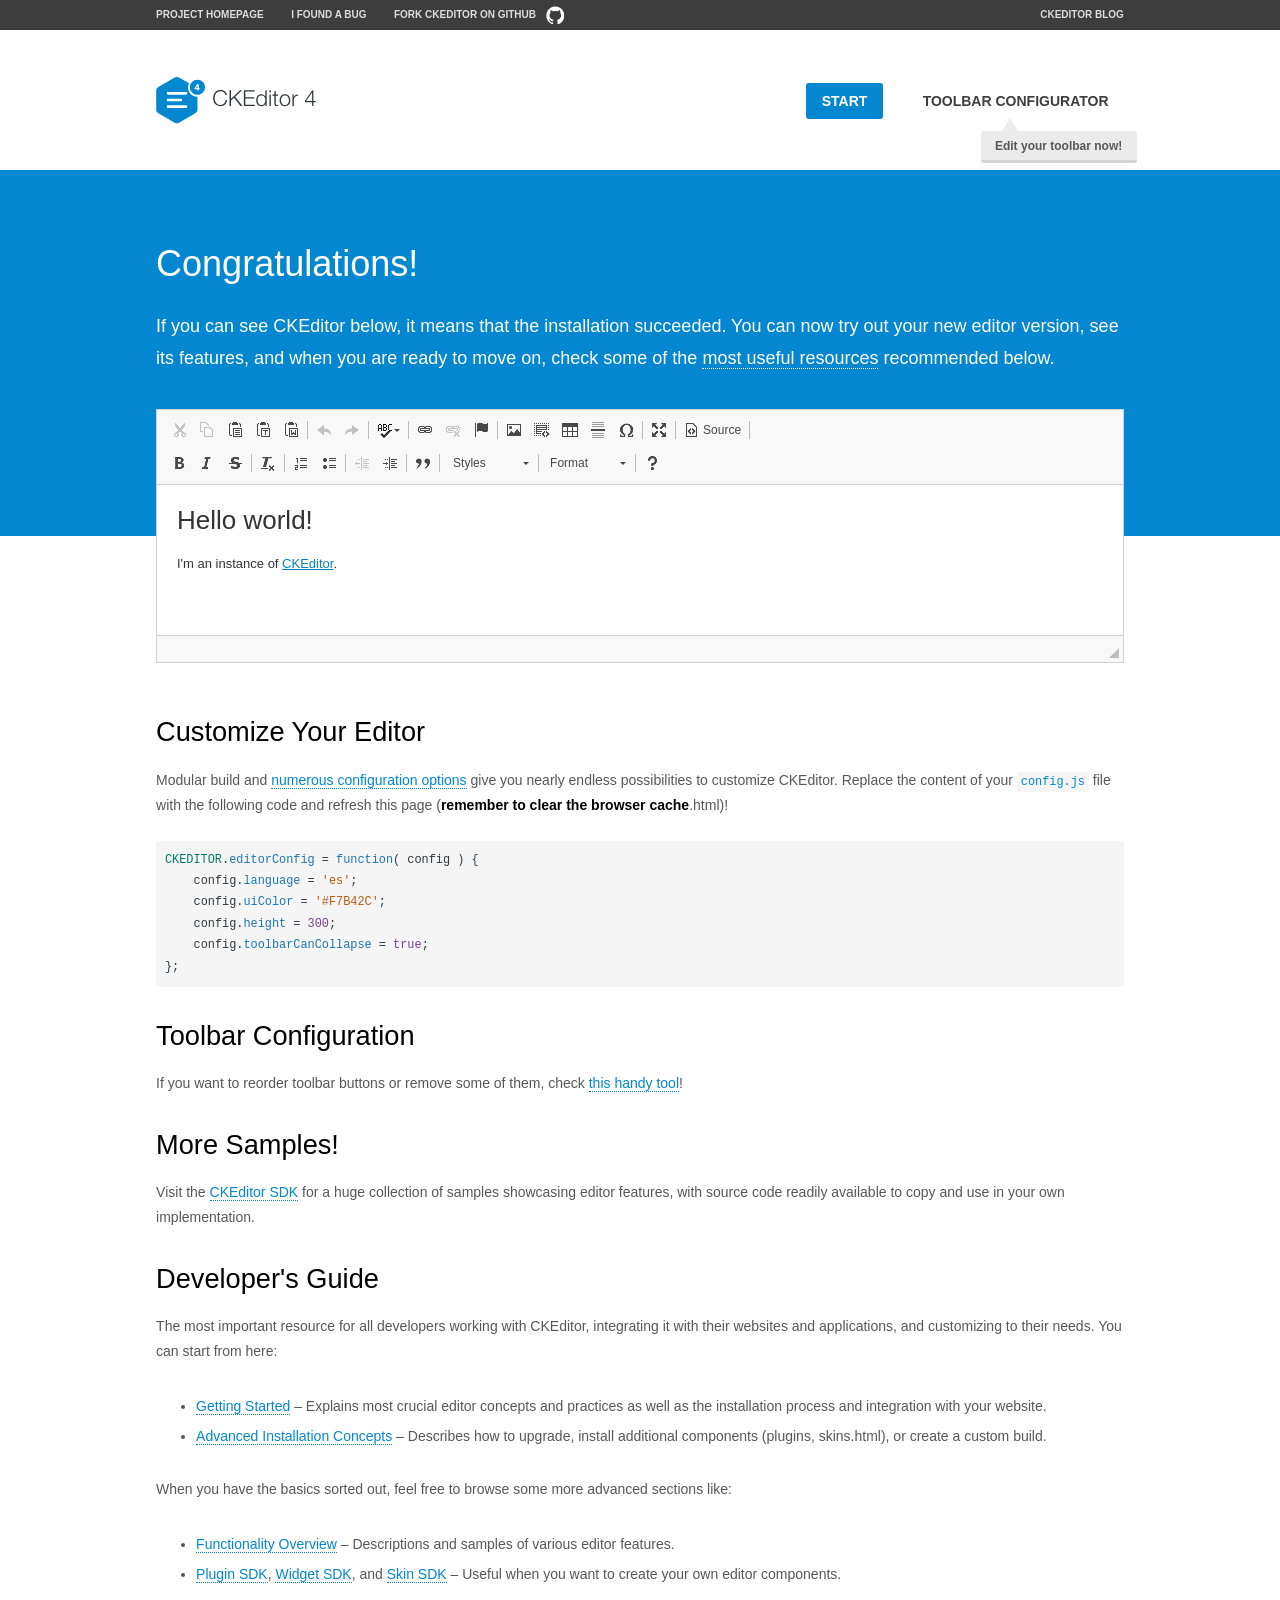
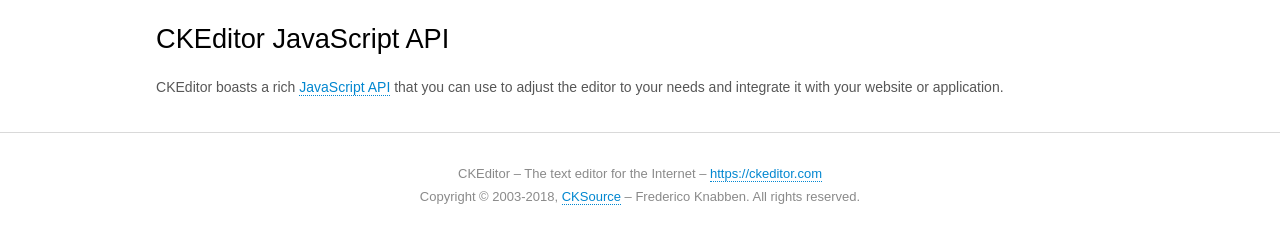
<file: ckeditor/samples/index.html>
<!DOCTYPE html>
<!--
Copyright (c) 2003-2018, CKSource - Frederico Knabben. All rights reserved.
For licensing, see LICENSE.md or https://ckeditor.com/legal/ckeditor-oss-license
-->
<html>
<head>
	<meta charset="utf-8">
	<title>CKEditor Sample</title>
	<script src="../ckeditor.js"></script>
	<script src="js/sample.js"></script>
	<link rel="stylesheet" href="css/samples.css">
	<link rel="stylesheet" href="toolbarconfigurator/lib/codemirror/neo.css">
</head>
<body id="main">

<nav class="navigation-a">
	<div class="grid-container">
		<ul class="navigation-a-left grid-width-70">
			<li><a href="https://ckeditor.com/ckeditor-4/">Project Homepage</a></li>
			<li><a href="https://github.com/ckeditor/ckeditor-dev/issues">I found a bug</a></li>
			<li><a href="http://github.com/ckeditor/ckeditor-dev" class="icon-pos-right icon-navigation-a-github">Fork CKEditor on GitHub</a></li>
		</ul>
		<ul class="navigation-a-right grid-width-30">
			<li><a href="https://ckeditor.com/blog/">CKEditor Blog</a></li>
		</ul>
	</div>
</nav>

<header class="header-a">
	<div class="grid-container">
		<h1 class="header-a-logo grid-width-30">
			<a href="index.html"><img src="img/logo.svg" onerror="this.src='img/logo.png'; this.onerror=null;" alt="CKEditor Sample"></a>
		</h1>

		<nav class="navigation-b grid-width-70">
			<ul>
				<li><a href="index.html" class="button-a button-a-background">Start</a></li>
				<li><a href="toolbarconfigurator/index.html" class="button-a">Toolbar configurator <span class="balloon-a balloon-a-nw">Edit your toolbar now!</span></a></li>
			</ul>
		</nav>
	</div>
</header>

<main>
	<div class="adjoined-top">
		<div class="grid-container">
			<div class="content grid-width-100">
				<h1>Congratulations!</h1>
				<p>
					If you can see CKEditor below, it means that the installation succeeded.
					You can now try out your new editor version, see its features, and when you are ready to move on, check some of the <a href="#sample-customize">most useful resources</a> recommended below.
				</p>
			</div>
		</div>
	</div>
	<div class="adjoined-bottom">
		<div class="grid-container">
			<div class="grid-width-100">
				<div id="editor">
					<h1>Hello world!</h1>
					<p>I'm an instance of <a href="https://ckeditor.com">CKEditor</a>.</p>
				</div>
			</div>
		</div>
	</div>

	<div class="grid-container">
		<div class="content grid-width-100">
			<section id="sample-customize">
				<h2>Customize Your Editor</h2>
				<p>Modular build and <a href="https://ckeditor.com/docs/ckeditor4/latest/guide/dev_configuration">numerous configuration options</a> give you nearly endless possibilities to customize CKEditor. Replace the content of your <code><a href="../config.js">config.js</a></code> file with the following code and refresh this page (<strong>remember to clear the browser cache</strong>.html)!</p>
		<pre class="cm-s-neo CodeMirror"><code><span style="padding-right: 0.1px;"><span class="cm-variable">CKEDITOR</span>.<span class="cm-property">editorConfig</span> <span class="cm-operator">=</span> <span class="cm-keyword">function</span>( <span class="cm-def">config</span> ) {</span>
<span style="padding-right: 0.1px;"><span class="cm-tab">	</span><span class="cm-variable-2">config</span>.<span class="cm-property">language</span> <span class="cm-operator">=</span> <span class="cm-string">'es'</span>;</span>
<span style="padding-right: 0.1px;"><span class="cm-tab">	</span><span class="cm-variable-2">config</span>.<span class="cm-property">uiColor</span> <span class="cm-operator">=</span> <span class="cm-string">'#F7B42C'</span>;</span>
<span style="padding-right: 0.1px;"><span class="cm-tab">	</span><span class="cm-variable-2">config</span>.<span class="cm-property">height</span> <span class="cm-operator">=</span> <span class="cm-number">300</span>;</span>
<span style="padding-right: 0.1px;"><span class="cm-tab">	</span><span class="cm-variable-2">config</span>.<span class="cm-property">toolbarCanCollapse</span> <span class="cm-operator">=</span> <span class="cm-atom">true</span>;</span>
<span style="padding-right: 0.1px;">};</span></code></pre>
			</section>

			<section>
				<h2>Toolbar Configuration</h2>
				<p>If you want to reorder toolbar buttons or remove some of them, check <a href="toolbarconfigurator/index.html">this handy tool</a>!</p>
			</section>

			<section>
				<h2>More Samples!</h2>
				<p>Visit the <a href="https://sdk.ckeditor.com">CKEditor SDK</a> for a huge collection of samples showcasing editor features, with source code readily available to copy and use in your own implementation.</p>
			</section>

			<section>
				<h2>Developer's Guide</h2>
				<p>The most important resource for all developers working with CKEditor, integrating it with their websites and applications, and customizing to their needs. You can start from here:</p>
				<ul>
					<li><a href="https://ckeditor.com/docs/ckeditor4/latest/guide/dev_installation.html">Getting Started</a> &ndash; Explains most crucial editor concepts and practices as well as the installation process and integration with your website.</li>
					<li><a href="https://ckeditor.com/docs/ckeditor4/latest/guide/dev_advanced_installation">Advanced Installation Concepts</a> &ndash; Describes how to upgrade, install additional components (plugins, skins.html), or create a custom build.</li>
				</ul>
					<p>When you have the basics sorted out, feel free to browse some more advanced sections like:</p>
				<ul>
					<li><a href="https://ckeditor.com/docs/ckeditor4/latest/guide/dev_features.html">Functionality Overview</a> &ndash; Descriptions and samples of various editor features.</li>
					<li><a href="https://ckeditor.com/docs/ckeditor4/latest/guide/plugin_sdk_intro.html">Plugin SDK</a>, <a href="https://ckeditor.com/docs/ckeditor4/latest/guide/widget_sdk_intro.html">Widget SDK</a>, and <a href="https://ckeditor.com/docs/ckeditor4/latest/guide/skin_sdk_intro.html">Skin SDK</a> &ndash; Useful when you want to create your own editor components.</li>
				</ul>
			</section>

			<section>
				<h2>CKEditor JavaScript API</h2>
				<p>CKEditor boasts a rich <a href="https://ckeditor.com/docs/ckeditor4/latest/api/index.html">JavaScript API</a> that you can use to adjust the editor to your needs and integrate it with your website or application.</p>
			</section>
		</div>
	</div>
</main>

<footer class="footer-a grid-container">
	<div class="grid-container">
		<p class="grid-width-100">
			CKEditor &ndash; The text editor for the Internet &ndash; <a class="samples" href="https://ckeditor.com/">https://ckeditor.com</a>
		</p>
		<p class="grid-width-100" id="copy">
			Copyright &copy; 2003-2018, <a class="samples" href="https://cksource.com/">CKSource</a> &ndash; Frederico Knabben. All rights reserved.
		</p>
	</div>
</footer>
<script>
	initSample();
</script>

</body>
</html>
</file>
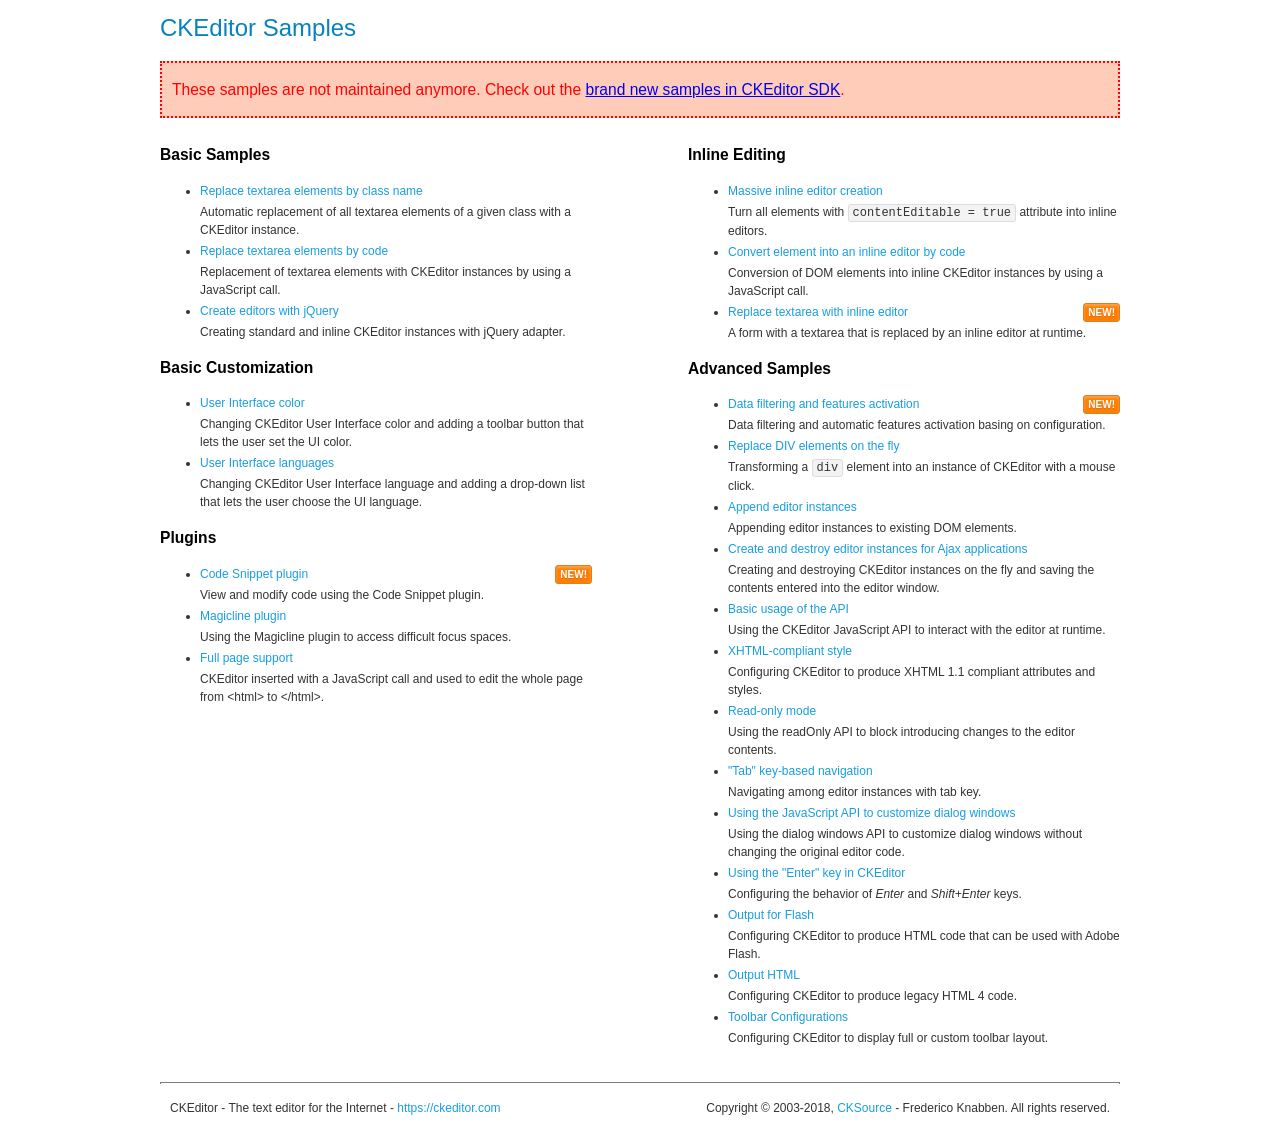
<file: ckeditor/samples/old/index.html>
<!DOCTYPE html>
<!--
Copyright (c) 2003-2018, CKSource - Frederico Knabben. All rights reserved.
For licensing, see LICENSE.md or https://ckeditor.com/legal/ckeditor-oss-license
-->
<html>
<head>
	<meta charset="utf-8">
	<title>CKEditor Samples</title>
	<link rel="stylesheet" href="sample.css">
</head>
<body>
	<h1 class="samples">
		CKEditor Samples
	</h1>
	<div class="warning deprecated">
		These samples are not maintained anymore. Check out the <a href="https://sdk.ckeditor.com/">brand new samples in CKEditor SDK</a>.
	</div>
	<div class="twoColumns">
		<div class="twoColumnsLeft">
			<h2 class="samples">
				Basic Samples
			</h2>
			<dl class="samples">
				<dt><a class="samples" href="replacebyclass.html">Replace textarea elements by class name</a></dt>
				<dd>Automatic replacement of all textarea elements of a given class with a CKEditor instance.</dd>

				<dt><a class="samples" href="replacebycode.html">Replace textarea elements by code</a></dt>
				<dd>Replacement of textarea elements with CKEditor instances by using a JavaScript call.</dd>

				<dt><a class="samples" href="jquery.html">Create editors with jQuery</a></dt>
				<dd>Creating standard and inline CKEditor instances with jQuery adapter.</dd>
			</dl>

			<h2 class="samples">
				Basic Customization
			</h2>
			<dl class="samples">
				<dt><a class="samples" href="uicolor.html">User Interface color</a></dt>
				<dd>Changing CKEditor User Interface color and adding a toolbar button that lets the user set the UI color.</dd>

				<dt><a class="samples" href="uilanguages.html">User Interface languages</a></dt>
				<dd>Changing CKEditor User Interface language and adding a drop-down list that lets the user choose the UI language.</dd>
			</dl>


			<h2 class="samples">Plugins</h2>
<dl class="samples">
<dt><a class="samples" href="codesnippet/codesnippet.html">Code Snippet plugin</a><span class="new">New!</span></dt>
<dd>View and modify code using the Code Snippet plugin.</dd>

<dt><a class="samples" href="magicline/magicline.html">Magicline plugin</a></dt>
<dd>Using the Magicline plugin to access difficult focus spaces.</dd>

<dt><a class="samples" href="wysiwygarea/fullpage.html">Full page support</a></dt>
<dd>CKEditor inserted with a JavaScript call and used to edit the whole page from &lt;html&gt; to &lt;/html&gt;.</dd>
</dl>
		</div>
		<div class="twoColumnsRight">
			<h2 class="samples">
				Inline Editing
			</h2>
			<dl class="samples">
				<dt><a class="samples" href="inlineall.html">Massive inline editor creation</a></dt>
				<dd>Turn all elements with <code>contentEditable = true</code> attribute into inline editors.</dd>

				<dt><a class="samples" href="inlinebycode.html">Convert element into an inline editor by code</a></dt>
				<dd>Conversion of DOM elements into inline CKEditor instances by using a JavaScript call.</dd>

				<dt><a class="samples" href="inlinetextarea.html">Replace textarea with inline editor</a> <span class="new">New!</span></dt>
				<dd>A form with a textarea that is replaced by an inline editor at runtime.</dd>

				
			</dl>

			<h2 class="samples">
				Advanced Samples
			</h2>
			<dl class="samples">
				<dt><a class="samples" href="datafiltering.html">Data filtering and features activation</a> <span class="new">New!</span></dt>
				<dd>Data filtering and automatic features activation basing on configuration.</dd>

				<dt><a class="samples" href="divreplace.html">Replace DIV elements on the fly</a></dt>
				<dd>Transforming a <code>div</code> element into an instance of CKEditor with a mouse click.</dd>

				<dt><a class="samples" href="appendto.html">Append editor instances</a></dt>
				<dd>Appending editor instances to existing DOM elements.</dd>

				<dt><a class="samples" href="ajax.html">Create and destroy editor instances for Ajax applications</a></dt>
				<dd>Creating and destroying CKEditor instances on the fly and saving the contents entered into the editor window.</dd>

				<dt><a class="samples" href="api.html">Basic usage of the API</a></dt>
				<dd>Using the CKEditor JavaScript API to interact with the editor at runtime.</dd>

				<dt><a class="samples" href="xhtmlstyle.html">XHTML-compliant style</a></dt>
				<dd>Configuring CKEditor to produce XHTML 1.1 compliant attributes and styles.</dd>

				<dt><a class="samples" href="readonly.html">Read-only mode</a></dt>
				<dd>Using the readOnly API to block introducing changes to the editor contents.</dd>

				<dt><a class="samples" href="tabindex.html">"Tab" key-based navigation</a></dt>
				<dd>Navigating among editor instances with tab key.</dd>


				
<dt><a class="samples" href="dialog/dialog.html">Using the JavaScript API to customize dialog windows</a></dt>
<dd>Using the dialog windows API to customize dialog windows without changing the original editor code.</dd>

<dt><a class="samples" href="enterkey/enterkey.html">Using the &quot;Enter&quot; key in CKEditor</a></dt>
<dd>Configuring the behavior of <em>Enter</em> and <em>Shift+Enter</em> keys.</dd>

<dt><a class="samples" href="htmlwriter/outputforflash.html">Output for Flash</a></dt>
<dd>Configuring CKEditor to produce HTML code that can be used with Adobe Flash.</dd>

<dt><a class="samples" href="htmlwriter/outputhtml.html">Output HTML</a></dt>
<dd>Configuring CKEditor to produce legacy HTML 4 code.</dd>

<dt><a class="samples" href="toolbar/toolbar.html">Toolbar Configurations</a></dt>
<dd>Configuring CKEditor to display full or custom toolbar layout.</dd>

			</dl>
		</div>
	</div>
	<div id="footer">
		<hr>
		<p>
			CKEditor - The text editor for the Internet - <a class="samples" href="https://ckeditor.com/">https://ckeditor.com</a>
		</p>
		<p id="copy">
			Copyright &copy; 2003-2018, <a class="samples" href="https://cksource.com/">CKSource</a> - Frederico Knabben. All rights reserved.
		</p>
	</div>
</body>
</html>
</file>
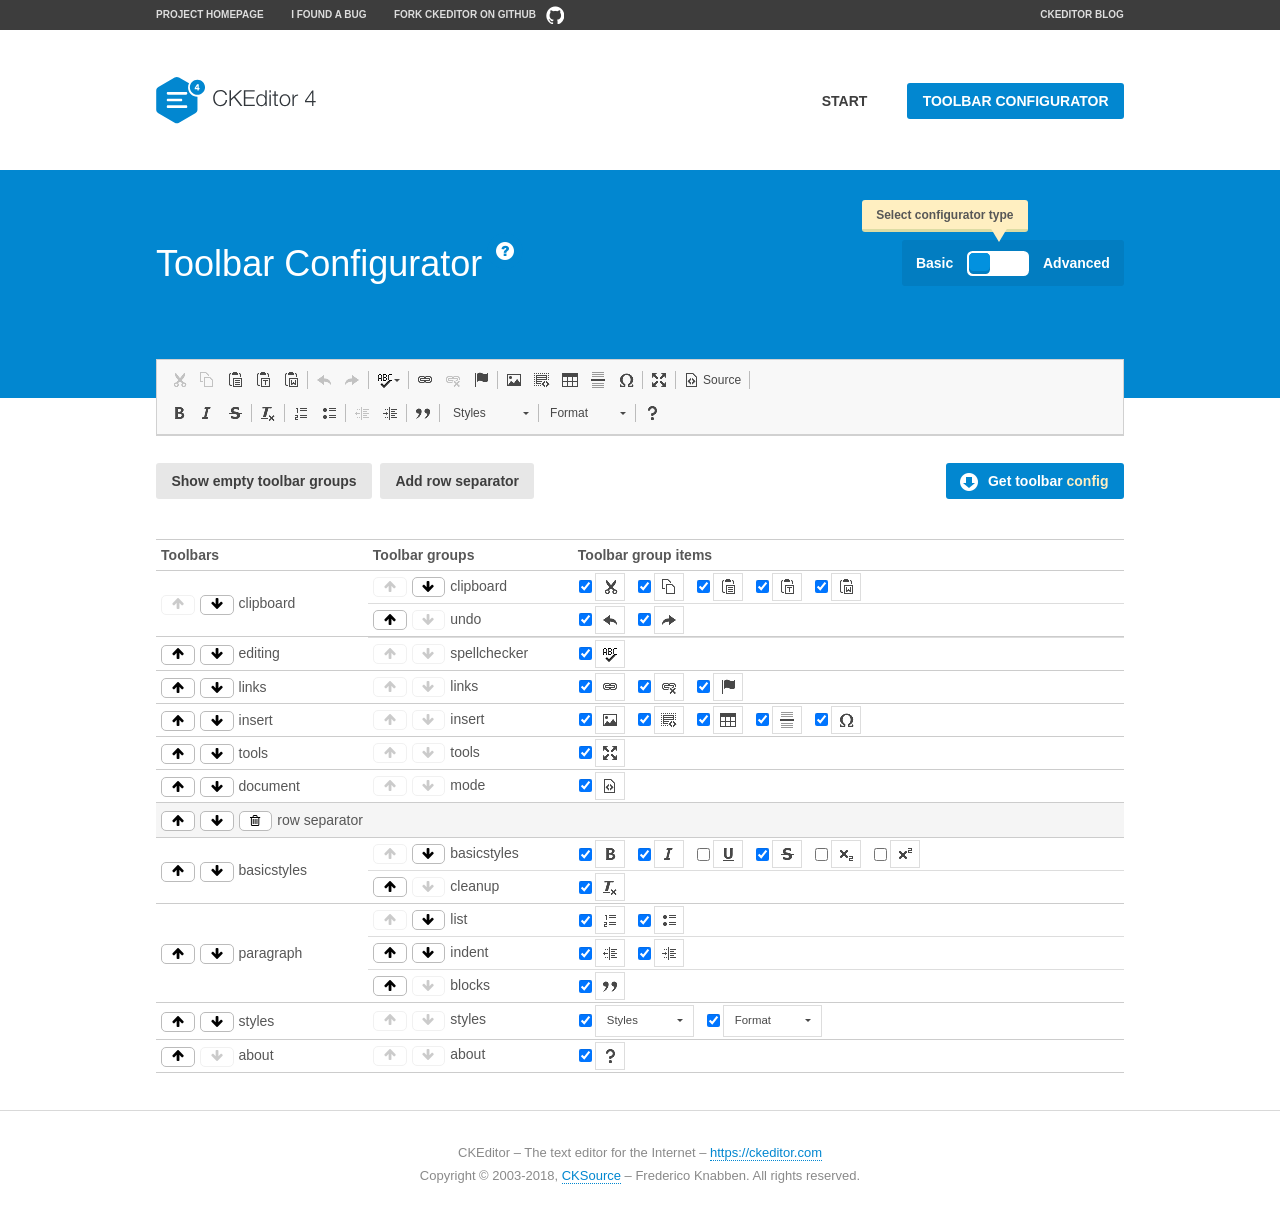
<file: ckeditor/samples/toolbarconfigurator/index.html>
<!DOCTYPE html>
<!--
Copyright (c) 2003-2018, CKSource - Frederico Knabben. All rights reserved.
For licensing, see LICENSE.md or https://ckeditor.com/legal/ckeditor-oss-license
-->
<!--[if IE 8]><html class="ie8"><![endif]-->
<!--[if gt IE 8]><html><![endif]-->
<!--[if !IE]><!--><html><!--<![endif]-->
<head>
	<meta charset="utf-8">
	<title>Toolbar Configurator</title>
	<script src="../../ckeditor.js"></script>
	<script>
		if ( CKEDITOR.env.ie && CKEDITOR.env.version < 9 )
			CKEDITOR.tools.enableHtml5Elements( document );
	</script>
	<link rel="stylesheet" href="lib/codemirror/codemirror.css">
	<link rel="stylesheet" href="lib/codemirror/show-hint.css">
	<link rel="stylesheet" href="lib/codemirror/neo.css">
	<link rel="stylesheet" href="css/fontello.css">
	<link rel="stylesheet" href="../css/samples.css">
</head>
<body id="toolbar">

<nav class="navigation-a">
	<div class="grid-container">
		<ul class="navigation-a-left grid-width-70">
			<li><a href="https://ckeditor.com/ckeditor-4/">Project Homepage</a></li>
			<li><a href="https://github.com/ckeditor/ckeditor-dev/issues">I found a bug</a></li>
			<li><a href="http://github.com/ckeditor/ckeditor-dev" class="icon-pos-right icon-navigation-a-github">Fork CKEditor on GitHub</a></li>
		</ul>
		<ul class="navigation-a-right grid-width-30">
			<li><a href="https://ckeditor.com/blog/">CKEditor Blog</a></li>
		</ul>
	</div>
</nav>

<header class="header-a">
	<div class="grid-container">
		<h1 class="header-a-logo grid-width-30">
			<a href="../index.html"><img src="../img/logo.svg" onerror="this.src='../img/logo.png'; this.onerror=null;" alt="CKEditor Logo"></a>
		</h1>
		<nav class="navigation-b grid-width-70">
			<ul>
				<li><a href="../index.html"  class="button-a">Start</a></li>
				<li><a href="index.html"  class="button-a button-a-background">Toolbar configurator</a></li>
			</ul>
		</nav>
	</div>
</header>

<main>
	<div class="adjoined-top">
		<div class="grid-container">
			<div class="content grid-width-100">
				<div class="grid-container-nested">
					<h1 class="grid-width-60">
						Toolbar Configurator
						<a href="#help-content" type="button" title="Configurator help" id="help" class="button-a button-a-background button-a-no-text icon-pos-left icon-question-mark">Help</a>
					</h1>

					<div class="grid-width-40 grid-switch-magic">
						<div class="switch">
							<span class="balloon-a balloon-a-se">Select configurator type</span>
							<input type="radio" name="radio" data-num="1" id="radio-basic" />
							<input type="radio" name="radio" data-num="2" id="radio-advanced" />
							<label data-for="1" for="radio-basic">Basic</label>
							<span class="switch-inner">
								<span class="handler"></span>
							</span>
							<label data-for="2" for="radio-advanced">Advanced</label>
						</div>
					</div>
				</div>
			</div>
		</div>
	</div>
	<div class="adjoined-bottom">
		<div class="grid-container">
			<div class="grid-width-100">
				<div class="editors-container">
					<div id="editor-basic"></div>
					<div id="editor-advanced"></div>
				</div>
			</div>
		</div>
	</div>

	<div class="grid-container configurator">
		<div class="content grid-width-100">
			<div class="configurator">
				<div>
					<div id="toolbarModifierWrapper"></div>
				</div>
			</div>
		</div>
	</div>

	<div id="help-content">
		<div class="grid-container">
			<div class="grid-width-100">
				<h2>What Am I Doing Here?</h2>

				<div class="grid-container grid-container-nested">
					<div class="basic">
						<div class="grid-width-50">
							<p>Arrange <a href="https://ckeditor.com/docs/ckeditor4/latest/api/CKEDITOR_config.html#cfg-toolbarGroups">toolbar groups</a>, toggle <a href="https://ckeditor.com/docs/ckeditor4/latest/api/CKEDITOR_config.html#cfg-removeButtons">button visibility</a> according to your needs and get your toolbar configuration.</p>
							<p>You can replace the content of the <a href="../../config.js"><code>config.js</code></a> file with the generated configuration. If you already set some configuration options you will need to merge both configurations.</p>
						</div>
						<div class="grid-width-50">
							<p>Read more about different ways of <a href="https://ckeditor.com/docs/ckeditor4/latest/guide/dev_configuration.html">setting configuration</a> and do not forget about <strong>clearing browser cache</strong>.</p>
							<p>Arranging toolbar groups is the recommended way of configuring the toolbar, but if you need more freedom you can use the <a href="#advanced">advanced configurator</a>.</p>
						</div>
					</div>
					<div class="advanced" style="display: none;">
						<div class="grid-width-50">
							<p>With this code editor you can edit your <a href="https://ckeditor.com/docs/ckeditor4/latest/api/CKEDITOR_config.html#cfg-toolbar">toolbar configuration</a> live.</p>
							<p>You can replace the content of the <a href="../../config.js"><code>config.js</code></a> file with the generated configuration. If you already set some configuration options you will need to merge both configurations.</p>
						</div>
						<div class="grid-width-50">
							<p>Read more about different ways of <a href="https://ckeditor.com/docs/ckeditor4/latest/guide/dev_configuration.html">setting configuration</a> and do not forget about <strong>clearing browser cache</strong>.</p>
						</div>
					</div>
				</div>

				<p class="grid-container grid-container-nested">
					<button type="button" class="help-content-close grid-width-100 button-a button-a-background">Got it. Let's play!</button>
				</p>
			</div>
		</div>
	</div>
</main>

<footer class="footer-a grid-container">
	<p class="grid-width-100">
		CKEditor &ndash; The text editor for the Internet &ndash; <a class="samples" href="https://ckeditor.com/">https://ckeditor.com</a>
	</p>
	<p class="grid-width-100" id="copy">
		Copyright &copy; 2003-2018, <a class="samples" href="https://cksource.com/">CKSource</a> &ndash; Frederico Knabben. All rights reserved.
	</p>
</footer>

<script src="lib/codemirror/codemirror.js"></script>
<script src="lib/codemirror/javascript.js"></script>
<script src="lib/codemirror/show-hint.js"></script>

<script src="js/fulltoolbareditor.js"></script>
<script src="js/abstracttoolbarmodifier.js"></script>
<script src="js/toolbarmodifier.js"></script>
<script src="js/toolbartextmodifier.js"></script>
<script src="../js/sf.js"></script>

<script>
	( function() {
		'use strict';

		var mode = ( window.location.hash.substr( 1 ) === 'advanced' ) ? 'advanced' : 'basic',
			configuratorSection = CKEDITOR.document.findOne( 'main > .grid-container.configurator' ),
			basicInstruction = CKEDITOR.document.findOne( '#help-content .basic' ),
			advancedInstruction = CKEDITOR.document.findOne( '#help-content .advanced' ),

			// Configurator mode switcher.
			modeSwitchBasic = CKEDITOR.document.getById( 'radio-basic' ),
			modeSwitchAdvanced = CKEDITOR.document.getById( 'radio-advanced' );

		// Initial setup
		function updateSwitcher() {
			if ( mode === 'advanced' ) {
				modeSwitchAdvanced.$.checked = true;
			} else {
				modeSwitchBasic.$.checked = true;
			}
		}

		updateSwitcher();

		CKEDITOR.document.getWindow().on( 'hashchange', function( e ) {
			var hash = window.location.hash.substr( 1 );
			if ( !( hash === 'advanced' || hash === 'basic' ) ) {
				return;
			}
			mode = hash;
			onToolbarsDone( mode );
		} );

		CKEDITOR.document.getWindow().on( 'resize', function() {
			updateToolbar( ( mode === 'basic' ? toolbarModifier : toolbarTextModifier )[ 'editorInstance' ] );
		} );

		function onRefresh( modifier ) {
			modifier = modifier || this;

			if ( mode === 'basic' && modifier instanceof ToolbarConfigurator.ToolbarTextModifier ) {
				return;
			}

			// CodeMirror container becomes visible, so we need to refresh and to avoid rendering problems.
			if ( mode === 'advanced' && modifier instanceof ToolbarConfigurator.ToolbarTextModifier ) {
				modifier.codeContainer.refresh();
			}

			updateToolbar( modifier.editorInstance );
		}

		function updateToolbar( editor ) {
			var editorContainer = editor.container;

			// Not always editor is loaded.
			if ( !editorContainer ) {
				return;
			}

			var displayStyle = editorContainer.getStyle( 'display' );

			editorContainer.setStyle( 'display', 'block' );

			var newHeight = editorContainer.getSize( 'height' );

			var newMarginTop = parseInt( editorContainer.getComputedStyle( 'margin-top' ), 10 );
			newMarginTop = ( isNaN( newMarginTop ) ? 0 : Number( newMarginTop ) );

			var newMarginBottom = parseInt( editorContainer.getComputedStyle( 'margin-bottom' ), 10 );
			newMarginBottom = ( isNaN( newMarginBottom ) ? 0 : Number( newMarginBottom ) );

			var result = newHeight + newMarginTop + newMarginBottom;

			editorContainer.setStyle( 'display', displayStyle );

			editor.container.getAscendant( 'div' ).setStyle( 'height', result + 'px' );
		}

		var toolbarModifier = new ToolbarConfigurator.ToolbarModifier( 'editor-basic' );

		var done = 0;
		toolbarModifier.init( onToolbarInit );
		toolbarModifier.onRefresh = onRefresh;

		CKEDITOR.document.getById( 'toolbarModifierWrapper' ).append( toolbarModifier.mainContainer );

		var toolbarTextModifier = new ToolbarConfigurator.ToolbarTextModifier( 'editor-advanced' );
		toolbarTextModifier.init( onToolbarInit );
		toolbarTextModifier.onRefresh = onRefresh;

		function onToolbarInit() {
			if ( ++done === 2 ) {
				onToolbarsDone();

				positionSticky.watch( CKEDITOR.document.findOne( '.toolbar' ), function() {
					return mode === 'advanced';
				} );
			}
		}

		function onToolbarsDone() {
			if ( mode === 'basic' ) {
				toggleModeBasic( false );
			} else {
				toggleModeAdvanced( false );
			}

			updateSwitcher();

			setTimeout( function() {
				CKEDITOR.document.findOne( '.editors-container' ).addClass( 'active' );
				CKEDITOR.document.findOne( '#toolbarModifierWrapper' ).addClass( 'active' );
			}, 200 );
		}

		CKEDITOR.document.getById( 'toolbarModifierWrapper' ).append( toolbarTextModifier.mainContainer );

		function toogleModeSwitch( onElement, offElement, onModifier, offModifier ) {
			onElement.addClass( 'fancy-button-active' );
			offElement.removeClass( 'fancy-button-active' );

			onModifier.showUI();
			offModifier.hideUI();
		}

		function toggleModeBasic( callOnRefresh ) {
			callOnRefresh = ( callOnRefresh !== false );
			mode = 'basic';
			window.location.hash = '#basic';
			toogleModeSwitch( modeSwitchBasic, modeSwitchAdvanced, toolbarModifier, toolbarTextModifier );

			configuratorSection.removeClass( 'freed-width' );
			basicInstruction.show();
			advancedInstruction.hide();

			callOnRefresh && onRefresh( toolbarModifier );
		}

		function toggleModeAdvanced( callOnRefresh ) {
			callOnRefresh = ( callOnRefresh !== false );
			mode = 'advanced';
			window.location.hash = '#advanced';
			toogleModeSwitch( modeSwitchAdvanced, modeSwitchBasic, toolbarTextModifier, toolbarModifier );

			configuratorSection.addClass( 'freed-width' );
			advancedInstruction.show();
			basicInstruction.hide();

			callOnRefresh && onRefresh( toolbarTextModifier );
		}

		modeSwitchBasic.on( 'click', toggleModeBasic );
		modeSwitchAdvanced.on( 'click', toggleModeAdvanced );

		//
		// Position:sticky for the toolbar.
		//

		// Will make elements behave like they were styled with position:sticky.
		var positionSticky = {
			// Store object: {
			// 		element: CKEDITOR.dom.element, // Element which will float.
			// 		placeholder: CKEDITOR.dom.element, // Placeholder which is place to prevent page bounce.
			// 		isFixed: boolean // Whether element float now.
			// }
			watched: [],

			active: [],

			staticContainer: null,

			init: function() {
				var element = CKEDITOR.dom.element.createFromHtml(
					'<div class="staticContainer">' +
						'<div class="grid-container" >' +
							'<div class="grid-width-100">' +
								'<div class="inner"></div>' +
							'</div>' +
						'</div>' +
					'</div>' );

				this.staticContainer = element.findOne( '.inner' );

				CKEDITOR.document.getBody().append( element );
			},

			watch: function( element, preventFunc ) {
				this.watched.push( {
					element: element,
					placeholder: new CKEDITOR.dom.element( 'div' ),
					isFixed: false,
					preventFunc: preventFunc
				} );
			},

			checkAll: function() {
				for ( var i = 0; i < this.watched.length; i++ ) {
					this.check( this.watched[ i ] );
				}
			},

			check: function( element ) {
				var isFixed = element.isFixed;
				var shouldBeFixed = this.shouldBeFixed( element );

				// Nothing to be done.
				if ( isFixed === shouldBeFixed ) {
					return;
				}

				var placeholder = element.placeholder;

				if ( isFixed ) {
					// Unfixing.

					element.element.insertBefore( placeholder );
					placeholder.remove();

					element.element.removeStyle( 'margin' );

					this.active.splice( CKEDITOR.tools.indexOf( this.active, element ), 1 );

				} else {
					// Fixing.
					placeholder.setStyle( 'width', element.element.getSize( 'width' ) + 'px' );
					placeholder.setStyle( 'height', element.element.getSize( 'height' ) + 'px' );
					placeholder.setStyle( 'margin-bottom', element.element.getComputedStyle( 'margin-bottom' ) );
					placeholder.setStyle( 'display', element.element.getComputedStyle( 'display' ) );
					placeholder.insertAfter( element.element );

					this.staticContainer.append( element.element );

					this.active.push( element );
				}

				element.isFixed = !element.isFixed;
			},

			shouldBeFixed: function( element ) {
				if ( element.preventFunc && element.preventFunc() ) {
					return false;
				}

				// If element is already fixed we are checking it's placeholder.
				var related = ( element.isFixed ? element.placeholder : element.element ),
					clientRect = related.$.getBoundingClientRect(),
					staticHeight = this.staticContainer.getSize('height' ),
					elemHeight = element.element.getSize( 'height' );

				if ( element.isFixed ) {
					return ( clientRect.top + elemHeight < staticHeight );
				} else {
					return ( clientRect.top < staticHeight );
				}
			}
		};

		positionSticky.init();

		CKEDITOR.document.getWindow().on( 'scroll',
			new CKEDITOR.tools.eventsBuffer( 100, positionSticky.checkAll, positionSticky ).input
		);

		// Make the toolbar sticky.
		positionSticky.watch( CKEDITOR.document.findOne( '.editors-container' ) );

		// Help button and help-content.
		( function() {
			var helpButton = CKEDITOR.document.getById( 'help' ),
				helpContent = CKEDITOR.document.getById( 'help-content' );

			// Don't show help button on IE8 because it's unsupported by Pico Modal.
			if ( CKEDITOR.env.ie && CKEDITOR.env.version == 8 ) {
				helpButton.hide();
			} else {
				// Display help modal when the button is clicked.
				helpButton.on( 'click', function( evt ) {
					SF.modal( {
						// Clone modal content from DOM.
						content: helpContent.getHtml(),

						afterCreate: function( modal ) {
							// Enable modal content button to close the modal.
							new CKEDITOR.dom.element( modal.modalElem() ).findOne( '.help-content-close' ).once( 'click', modal.close );
						}
					} ).show();
				} );
			}
		} )();
	} )();
</script>
</body>
</html>
</file>
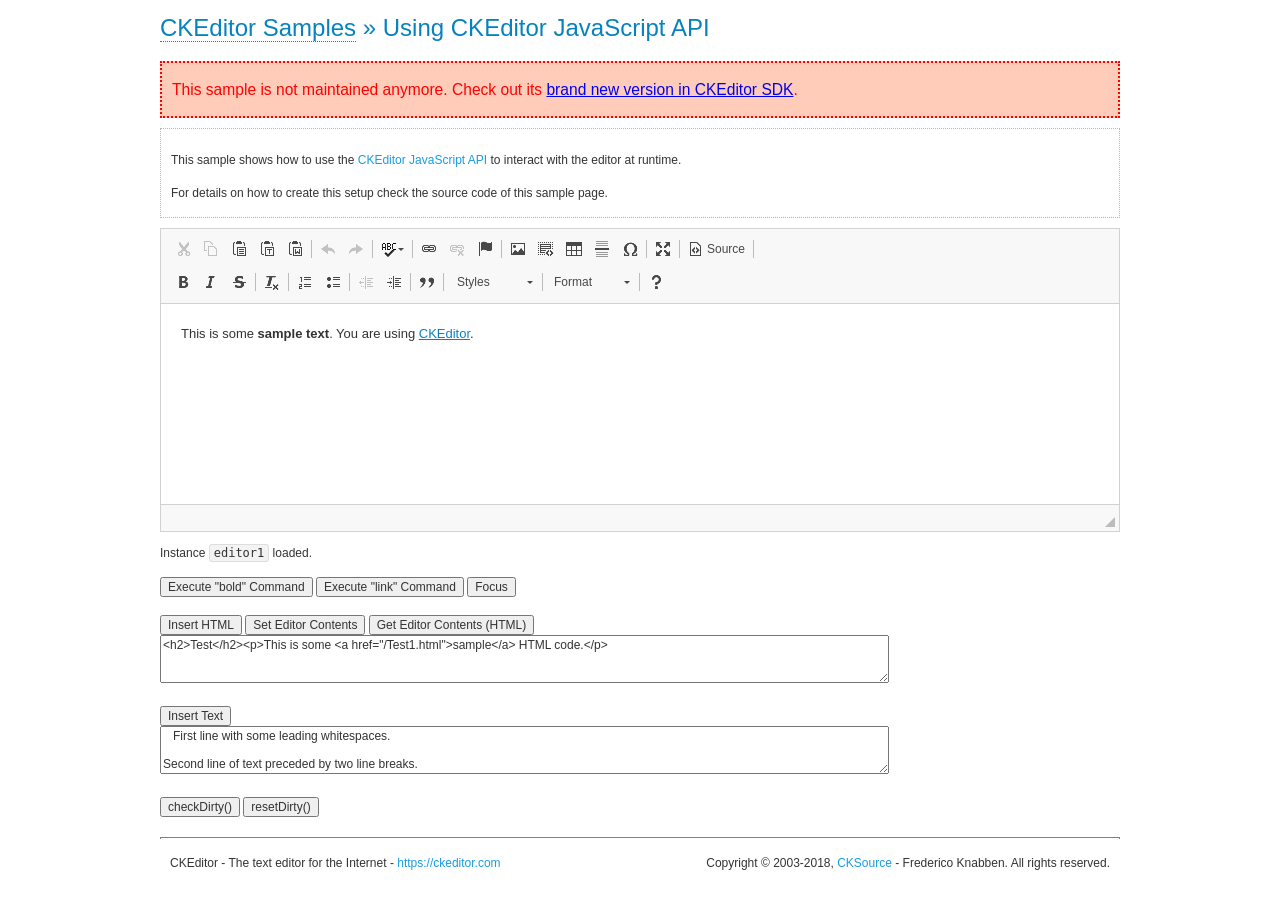
<file: ckeditor/samples/old/api.html>
<!DOCTYPE html>
<!--
Copyright (c) 2003-2018, CKSource - Frederico Knabben. All rights reserved.
For licensing, see LICENSE.md or https://ckeditor.com/legal/ckeditor-oss-license
-->
<html>
<head>
	<meta charset="utf-8">
	<title>API Usage &mdash; CKEditor Sample</title>
	<script src="../../ckeditor.js"></script>
	<link href="sample.css" rel="stylesheet">
	<script>

// The instanceReady event is fired, when an instance of CKEditor has finished
// its initialization.
CKEDITOR.on( 'instanceReady', function( ev ) {
	// Show the editor name and description in the browser status bar.
	document.getElementById( 'eMessage' ).innerHTML = 'Instance <code>' + ev.editor.name + '<\/code> loaded.';

	// Show this sample buttons.
	document.getElementById( 'eButtons' ).style.display = 'block';
});

function InsertHTML() {
	// Get the editor instance that we want to interact with.
	var editor = CKEDITOR.instances.editor1;
	var value = document.getElementById( 'htmlArea' ).value;

	// Check the active editing mode.
	if ( editor.mode == 'wysiwyg' )
	{
		// Insert HTML code.
		// https://ckeditor.com/docs/ckeditor4/latest/api/CKEDITOR_editor.html#method-insertHtml
		editor.insertHtml( value );
	}
	else
		alert( 'You must be in WYSIWYG mode!' );
}

function InsertText() {
	// Get the editor instance that we want to interact with.
	var editor = CKEDITOR.instances.editor1;
	var value = document.getElementById( 'txtArea' ).value;

	// Check the active editing mode.
	if ( editor.mode == 'wysiwyg' )
	{
		// Insert as plain text.
		// https://ckeditor.com/docs/ckeditor4/latest/api/CKEDITOR_editor.html#method-insertText
		editor.insertText( value );
	}
	else
		alert( 'You must be in WYSIWYG mode!' );
}

function SetContents() {
	// Get the editor instance that we want to interact with.
	var editor = CKEDITOR.instances.editor1;
	var value = document.getElementById( 'htmlArea' ).value;

	// Set editor contents (replace current contents).
	// https://ckeditor.com/docs/ckeditor4/latest/api/CKEDITOR_editor.html#method-setData
	editor.setData( value );
}

function GetContents() {
	// Get the editor instance that you want to interact with.
	var editor = CKEDITOR.instances.editor1;

	// Get editor contents
	// https://ckeditor.com/docs/ckeditor4/latest/api/CKEDITOR_editor.html#method-getData
	alert( editor.getData() );
}

function ExecuteCommand( commandName ) {
	// Get the editor instance that we want to interact with.
	var editor = CKEDITOR.instances.editor1;

	// Check the active editing mode.
	if ( editor.mode == 'wysiwyg' )
	{
		// Execute the command.
		// https://ckeditor.com/docs/ckeditor4/latest/api/CKEDITOR_editor.html#method-execCommand
		editor.execCommand( commandName );
	}
	else
		alert( 'You must be in WYSIWYG mode!' );
}

function CheckDirty() {
	// Get the editor instance that we want to interact with.
	var editor = CKEDITOR.instances.editor1;
	// Checks whether the current editor contents present changes when compared
	// to the contents loaded into the editor at startup
	// https://ckeditor.com/docs/ckeditor4/latest/api/CKEDITOR_editor.html#method-checkDirty
	alert( editor.checkDirty() );
}

function ResetDirty() {
	// Get the editor instance that we want to interact with.
	var editor = CKEDITOR.instances.editor1;
	// Resets the "dirty state" of the editor (see CheckDirty())
	// https://ckeditor.com/docs/ckeditor4/latest/api/CKEDITOR_editor.html#method-resetDirty
	editor.resetDirty();
	alert( 'The "IsDirty" status has been reset' );
}

function Focus() {
	CKEDITOR.instances.editor1.focus();
}

function onFocus() {
	document.getElementById( 'eMessage' ).innerHTML = '<b>' + this.name + ' is focused </b>';
}

function onBlur() {
	document.getElementById( 'eMessage' ).innerHTML = this.name + ' lost focus';
}

	</script>

</head>
<body>
	<h1 class="samples">
		<a href="index.html">CKEditor Samples</a> &raquo; Using CKEditor JavaScript API
	</h1>
	<div class="warning deprecated">
		This sample is not maintained anymore. Check out its <a href="https://sdk.ckeditor.com/samples/api.html">brand new version in CKEditor SDK</a>.
	</div>
	<div class="description">
	<p>
		This sample shows how to use the
		<a class="samples" href="https://ckeditor.com/docs/ckeditor4/latest/api/CKEDITOR_editor.html">CKEditor JavaScript API</a>
		to interact with the editor at runtime.
	</p>
	<p>
		For details on how to create this setup check the source code of this sample page.
	</p>
	</div>

	<!-- This <div> holds alert messages to be display in the sample page. -->
	<div id="alerts">
		<noscript>
			<p>
				<strong>CKEditor requires JavaScript to run</strong>. In a browser with no JavaScript
				support, like yours, you should still see the contents (HTML data) and you should
				be able to edit it normally, without a rich editor interface.
			</p>
		</noscript>
	</div>
	<form action="../../../samples/sample_posteddata.php" method="post">
		<textarea cols="100" id="editor1" name="editor1" rows="10">&lt;p&gt;This is some &lt;strong&gt;sample text&lt;/strong&gt;. You are using &lt;a href="https://ckeditor.com/"&gt;CKEditor&lt;/a&gt;.&lt;/p&gt;</textarea>

		<script>
			// Replace the <textarea id="editor1"> with an CKEditor instance.
			CKEDITOR.replace( 'editor1', {
				on: {
					focus: onFocus,
					blur: onBlur,

					// Check for availability of corresponding plugins.
					pluginsLoaded: function( evt ) {
						var doc = CKEDITOR.document, ed = evt.editor;
						if ( !ed.getCommand( 'bold' ) )
							doc.getById( 'exec-bold' ).hide();
						if ( !ed.getCommand( 'link' ) )
							doc.getById( 'exec-link' ).hide();
					}
				}
			});
		</script>

		<p id="eMessage">
		</p>

		<div id="eButtons" style="display: none">
			<input id="exec-bold" onclick="ExecuteCommand('bold');" type="button" value="Execute &quot;bold&quot; Command">
			<input id="exec-link" onclick="ExecuteCommand('link');" type="button" value="Execute &quot;link&quot; Command">
			<input onclick="Focus();" type="button" value="Focus">
			<br><br>
			<input onclick="InsertHTML();" type="button" value="Insert HTML">
			<input onclick="SetContents();" type="button" value="Set Editor Contents">
			<input onclick="GetContents();" type="button" value="Get Editor Contents (HTML)">
			<br>
			<textarea cols="100" id="htmlArea" rows="3">&lt;h2&gt;Test&lt;/h2&gt;&lt;p&gt;This is some &lt;a href="/Test1.html"&gt;sample&lt;/a&gt; HTML code.&lt;/p&gt;</textarea>
			<br>
			<br>
			<input onclick="InsertText();" type="button" value="Insert Text">
			<br>
			<textarea cols="100" id="txtArea" rows="3">   First line with some leading whitespaces.

Second line of text preceded by two line breaks.</textarea>
			<br>
			<br>
			<input onclick="CheckDirty();" type="button" value="checkDirty()">
			<input onclick="ResetDirty();" type="button" value="resetDirty()">
		</div>
	</form>
	<div id="footer">
		<hr>
		<p>
			CKEditor - The text editor for the Internet - <a class="samples" href="https://ckeditor.com/">https://ckeditor.com</a>
		</p>
		<p id="copy">
			Copyright &copy; 2003-2018, <a class="samples" href="https://cksource.com/">CKSource</a> - Frederico
			Knabben. All rights reserved.
		</p>
	</div>
</body>
</html>
</file>
<file: ckeditor/samples/css/samples.css>
/**
 * @license Copyright (c) 2003-2018, CKSource - Frederico Knabben. All rights reserved.
 * For licensing, see LICENSE.md or https://ckeditor.com/legal/ckeditor-oss-license
 */
@media (max-width: 900px) {
  .global-is-mobile-hidden {
    display: none !important;
  }
}
article,
aside,
details,
figcaption,
figure,
footer,
header,
hgroup,
main,
menu,
nav,
section {
  display: block;
}
body,
html {
  margin: 0;
  padding: 0;
  font: 16px / 1.8 Arial, 'Helvetica Neue', Helvetica, sans-serif;
  font-weight: 300;
  color: #575757;
}
.grid-width-10 {
  width: 10%;
}
.grid-width-20 {
  width: 20%;
}
.grid-width-30 {
  width: 30%;
}
.grid-width-40 {
  width: 40%;
}
.grid-width-50 {
  width: 50%;
}
.grid-width-60 {
  width: 60%;
}
.grid-width-70 {
  width: 70%;
}
.grid-width-80 {
  width: 80%;
}
.grid-width-90 {
  width: 90%;
}
.grid-width-100 {
  width: 100%;
}
@media (max-width: 900px) {
  .grid-width-10,
  .grid-width-20,
  .grid-width-30,
  .grid-width-40,
  .grid-width-50,
  .grid-width-60,
  .grid-width-70,
  .grid-width-80,
  .grid-width-90,
  .grid-width-100 {
    width: 100%;
  }
}
*[class*="grid-width"] {
  -webkit-box-sizing: border-box;
  -moz-box-sizing: border-box;
  box-sizing: border-box;
  padding-left: 4%;
  padding-right: 4%;
  float: left;
}
*[class*="grid-width"]:after,
.grid-container:after,
*[class*="grid-width"]:before,
.grid-container:before {
  content: '';
  display: block;
  overflow: hidden;
  visibility: hidden;
  font-size: 0;
  line-height: 0;
  width: 0;
  height: 0;
}
*[class*="grid-width"]:after,
.grid-container:after {
  clear: both;
}
.grid-container {
  -webkit-box-sizing: border-box;
  -moz-box-sizing: border-box;
  box-sizing: border-box;
  margin-left: auto;
  margin-right: auto;
}
.grid-container-nested *[class*="grid-width"]:first-child {
  padding-left: 0;
}
.grid-container-nested *[class*="grid-width"]:last-child {
  padding-right: 0;
}
@media (max-width: 900px) {
  .grid-container-nested *[class*="grid-width"]:first-child {
    padding-left: 4%;
  }
  .grid-container-nested *[class*="grid-width"]:last-child {
    padding-right: 4%;
  }
}
.header-a {
  min-height: 140px;
  overflow: hidden;
}
.header-a .header-a-logo {
  margin: 40px 0 0;
}
@media (max-width: 900px) {
  .header-a .header-a-logo {
    text-align: center;
  }
}
.header-a .header-a-logo img {
  border: transparent;
}
.navigation-a {
  height: 30px;
  background: #3D3D3D;
  position: absolute;
  left: 0;
  right: 0;
  top: 0;
  padding: 0;
  overflow: hidden;
}
@media (max-width: 900px) {
  .navigation-a {
    text-align: center;
  }
}
.navigation-a ul {
  list-style: none;
  margin: 0;
  overflow: hidden;
}
.navigation-a ul li,
.navigation-a ul li a {
  display: inline-block;
}
@media (max-width: 900px) {
  .navigation-a ul {
    width: auto;
    text-overflow: ellipsis;
    white-space: nowrap;
    display: inline-block;
    float: none;
  }
  .navigation-a ul:before,
  .navigation-a ul:after {
    display: none;
  }
}
.navigation-a ul.navigation-a-left {
  text-align: left;
}
@media (max-width: 900px) {
  .navigation-a ul.navigation-a-left {
    padding-right: 0;
  }
}
.navigation-a ul.navigation-a-right {
  text-align: right;
}
@media (max-width: 900px) {
  .navigation-a ul.navigation-a-right {
    padding-left: 23px;
  }
}
.navigation-a ul li + li {
  margin-left: 23px;
}
.navigation-a ul li a {
  font-size: 10px;
  font-size: 0.625rem;
  line-height: 18px;
  line-height: 1.13rem;
  line-height: 30px;
  float: left;
  color: #ddd;
  font-weight: bold;
  text-decoration: none;
  text-transform: uppercase;
}
.navigation-a ul li a:hover {
  cursor: pointer;
  color: #fff;
}
.icon-navigation-a-github:before,
.icon-navigation-a-github:after {
  background-image: url("[data-uri]");
}
.navigation-b {
  text-align: right;
  margin: 52px 0 0;
  overflow: visible;
}
@media (max-width: 900px) {
  .navigation-b {
    text-align: center;
    margin-top: 20px;
    padding: 0;
  }
}
.navigation-b ul {
  padding: 0;
  list-style: none;
  margin: 0;
  overflow: visible;
}
.navigation-b ul li,
.navigation-b ul li a {
  display: inline-block;
}
@media (max-width: 900px) {
  .navigation-b ul {
    display: table;
    width: 100%;
    padding-bottom: 1.5em;
  }
}
@media (max-width: 900px) {
  .navigation-b ul li {
    display: table-row;
  }
}
.navigation-b ul li + li {
  margin-left: 20px;
}
@media (max-width: 900px) {
  .navigation-b ul li + li {
    margin-left: 0;
  }
}
.navigation-b ul li a {
  -webkit-box-sizing: border-box;
  -moz-box-sizing: border-box;
  box-sizing: border-box;
  text-transform: uppercase;
  text-decoration: none;
  outline: none;
}
@media (max-width: 900px) {
  .navigation-b ul li a {
    width: 100%;
    -webkit-border-radius: 0;
    -webkit-background-clip: padding-box;
    -moz-border-radius: 0;
    -moz-background-clip: padding;
    border-radius: 0;
    background-clip: padding-box;
  }
}
.footer-a {
  font-size: 13px;
  font-size: 0.8125rem;
  line-height: 23.4px;
  line-height: 1.46rem;
  padding-top: 2.25em;
  padding-bottom: 2.25em;
  overflow: hidden;
  color: #8a8a8a;
}
.footer-a a {
  color: #0287D0;
  text-decoration: none;
  border-bottom: 1px dotted #0287D0;
}
.footer-a a:hover {
  color: #0277b7;
}
.footer-a p {
  margin: 0;
  display: inline-block;
  text-align: center;
}
.content {
  font-size: 14px;
  font-size: 0.875rem;
  line-height: 25.2px;
  line-height: 1.57rem;
  overflow: hidden;
  padding-top: 1.5em;
  padding-bottom: 1.5em;
}
.content p {
  margin: 0.75em 0;
}
.content ul,
.content ol,
.content pre,
.content blockquote,
.content textarea:not([class^="cke"]),
.content .cke {
  margin: 1.875em 0;
}
.content code,
.content kbd {
  -webkit-border-radius: 3px;
  -webkit-background-clip: padding-box;
  -moz-border-radius: 3px;
  -moz-background-clip: padding;
  border-radius: 3px;
  background-clip: padding-box;
  padding: 3px 4px;
}
.content pre,
.content code,
.content kbd,
.content blockquote {
  background: #f5f5f5;
}
.content blockquote,
.content pre {
  background: none;
  border-left: 4px solid #0287D0;
  padding: 1.5em 2.25em;
}
.content p a,
.content ul a,
.content ol a,
.content blockquote a,
.content h1 a,
.content h2 a,
.content h3 a,
.content h4 a,
.content h5 a {
  color: #0287D0;
  text-decoration: none;
  border-bottom: 1px dotted #0287D0;
}
.content p a:hover,
.content ul a:hover,
.content ol a:hover,
.content blockquote a:hover,
.content h1 a:hover,
.content h2 a:hover,
.content h3 a:hover,
.content h4 a:hover,
.content h5 a:hover {
  color: #0277b7;
}
.content h1,
.content h2,
.content h3,
.content h4,
.content h5 {
  color: #000;
  font-weight: 100;
}
.content h1 code,
.content h2 code,
.content h3 code,
.content h4 code,
.content h5 code,
.content h1 kbd,
.content h2 kbd,
.content h3 kbd,
.content h4 kbd,
.content h5 kbd {
  font-size: inherit;
}
.content h1 a.content-heading-anchor,
.content h2 a.content-heading-anchor,
.content h3 a.content-heading-anchor,
.content h4 a.content-heading-anchor,
.content h5 a.content-heading-anchor {
  font-weight: 100;
  vertical-align: middle;
  opacity: 0;
  border: 0;
}
.content h1:hover a.content-heading-anchor,
.content h2:hover a.content-heading-anchor,
.content h3:hover a.content-heading-anchor,
.content h4:hover a.content-heading-anchor,
.content h5:hover a.content-heading-anchor {
  opacity: 1;
}
.content h1:target a,
.content h2:target a,
.content h3:target a,
.content h4:target a,
.content h5:target a {
  -webkit-animation: targetLinkOpacity 0.5s linear alternate;
  -moz-animation: targetLinkOpacity 0.5s linear alternate;
  -o-animation: targetLinkOpacity 0.5s linear alternate;
  animation: targetLinkOpacity 0.5s linear alternate;
  opacity: 1;
}
.content input,
.content select,
.content textarea:not([class^="cke"]) {
  -webkit-border-radius: 3px;
  -webkit-background-clip: padding-box;
  -moz-border-radius: 3px;
  -moz-background-clip: padding;
  border-radius: 3px;
  background-clip: padding-box;
  -webkit-box-shadow: inset 0 1px 1px rgba(0, 0, 0, 0.08);
  -moz-box-shadow: inset 0 1px 1px rgba(0, 0, 0, 0.08);
  box-shadow: inset 0 1px 1px rgba(0, 0, 0, 0.08);
  font: inherit;
  color: inherit;
  border: 1px solid #D9D9D9;
  padding: .2em .5em;
}
.content input:focus,
.content select:focus,
.content textarea:not([class^="cke"]):focus {
  border-color: #66afe9;
  outline: 0;
  -webkit-box-shadow: inset 0 1px 1px rgba(0, 0, 0, 0.08), 0 0 8px #93c6ef;
  -moz-box-shadow: inset 0 1px 1px rgba(0, 0, 0, 0.08), 0 0 8px #93c6ef;
  box-shadow: inset 0 1px 1px rgba(0, 0, 0, 0.08), 0 0 8px #93c6ef;
}
.content abbr {
  border-bottom: 1px dotted #666;
  cursor: pointer;
}
.content blockquote {
  font-style: italic;
  font-family: Georgia, Times, "Times New Roman", serif;
  font-size: 16px;
  font-size: 1rem;
  line-height: 28.8px;
  line-height: 1.8rem;
}
.content em {
  font-style: italic;
}
.content h1 {
  font-size: 36px;
  font-size: 2.25rem;
  line-height: 64.8px;
  line-height: 4.05rem;
  margin: 1.125em 0 0;
}
.content h2 {
  font-size: 27.2px;
  font-size: 1.7rem;
  line-height: 48.96px;
  line-height: 3.06rem;
  margin: 0.9em 0 0;
}
.content h3 {
  font-size: 24px;
  font-size: 1.5rem;
  line-height: 43.2px;
  line-height: 2.7rem;
  font-weight: 500;
  margin: 0.75em 0 0;
}
.content h4 {
  font-size: 19.2px;
  font-size: 1.2rem;
  line-height: 34.56px;
  line-height: 2.16rem;
  font-weight: 500;
  margin: 0.75em 0 0;
}
.content h5 {
  font-size: 17.6px;
  font-size: 1.1rem;
  line-height: 31.68px;
  line-height: 1.98rem;
  font-weight: 500;
  margin: 0.75em 0 0;
}
.content hr {
  border: 0;
  border-top: 4px solid #D9D9D9;
  margin: 1.5em 0;
}
.content input[type="text"] {
  height: 1.8em;
  line-height: 1.8em;
}
.content input[type="button"] {
  -webkit-appearance: button;
  -moz-appearance: button;
  appearance: button;
}
.content kbd {
  font-size: 12px;
  font-size: 0.75rem;
  line-height: 21.6px;
  line-height: 1.35rem;
  font-family: Arial, 'Helvetica Neue', Helvetica, sans-serif;
  padding: 2px 6px;
  -webkit-box-shadow: 0 0 4px #fff inset, 0 2px 0 #D9D9D9;
  -moz-box-shadow: 0 0 4px #fff inset, 0 2px 0 #D9D9D9;
  box-shadow: 0 0 4px #fff inset, 0 2px 0 #D9D9D9;
}
.content p img {
  vertical-align: middle;
}
.content p pre {
  padding: 1.5em;
}
.content pre {
  padding: 0;
  border: 0;
  tab-size: 4;
  -o-tab-size: 4;
  -moz-tab-size: 4;
}
.content pre,
.content code {
  font-size: 11.89px;
  font-size: 0.743rem;
  line-height: 21.4px;
  line-height: 1.34rem;
  font-family: Consolas, Menlo, Monaco, Lucida Console, Liberation Mono, DejaVu Sans Mono, Bitstream Vera Sans Mono, Courier New, monospace, serif;
}
.content pre a,
.content code a {
  border: 0;
}
.content pre code {
  padding: 0.75em;
  display: block;
}
.content strong {
  color: #000;
}
.content ul ul,
.content ol ul,
.content ul ol,
.content ol ol {
  margin: 0.75em 0;
}
.content ul li,
.content ol li {
  font-size: 14px;
  font-size: 0.875rem;
  line-height: 30.24px;
  line-height: 1.89rem;
}
.content textarea:not([class^="cke"]) {
  width: 100%;
}
.content div.todo {
  border: 2px dotted #444;
  padding: 10px;
  margin: 60px 0 10px 0;
  /* Remove me some day */
}
.content div.todo:before {
  content: "TODO";
  font-weight: bold;
}
body a.button-a,
body button.button-a,
body input.button-a {
  -webkit-border-radius: 3px;
  -webkit-background-clip: padding-box;
  -moz-border-radius: 3px;
  -moz-background-clip: padding;
  border-radius: 3px;
  background-clip: padding-box;
  font-size: 14px;
  font-size: 0.875rem;
  line-height: 25.2px;
  line-height: 1.57rem;
  height: 36px;
  line-height: 36px;
  padding: 0 1.1em;
  font-weight: 700;
  color: #3e3e3e;
  white-space: nowrap;
  text-decoration: none;
  display: inline-block;
  cursor: pointer;
  border: 0;
  vertical-align: middle;
  margin: 1px 0;
  background: transparent;
}
body a.button-a.icon-pos-left,
body button.button-a.icon-pos-left,
body input.button-a.icon-pos-left {
  padding-left: .8em;
}
body a.button-a.icon-pos-right,
body button.button-a.icon-pos-right,
body input.button-a.icon-pos-right {
  padding-right: .8em;
}
body a.button-a.button-a-no-text,
body button.button-a.button-a-no-text,
body input.button-a.button-a-no-text {
  -webkit-border-radius: 100px;
  -webkit-background-clip: padding-box;
  -moz-border-radius: 100px;
  -moz-background-clip: padding;
  border-radius: 100px;
  background-clip: padding-box;
  width: 36px;
  padding: 0;
  text-indent: -999px;
  overflow: hidden;
  position: relative;
  text-align: center;
}
body a.button-a.button-a-no-text:before,
body button.button-a.button-a-no-text:before,
body input.button-a.button-a-no-text:before {
  position: absolute;
  left: 50%;
  top: 50%;
  margin: -9px 0 0 -9px;
}
@media (max-width: 900px) {
  body a.button-a.button-a-mobile-collapsed,
  body button.button-a.button-a-mobile-collapsed,
  body input.button-a.button-a-mobile-collapsed {
    -webkit-border-radius: 100px;
    -webkit-background-clip: padding-box;
    -moz-border-radius: 100px;
    -moz-background-clip: padding;
    border-radius: 100px;
    background-clip: padding-box;
    width: 36px;
    padding: 0;
    text-indent: -999px;
    overflow: hidden;
    position: relative;
    text-align: center;
  }
  body a.button-a.button-a-mobile-collapsed:before,
  body button.button-a.button-a-mobile-collapsed:before,
  body input.button-a.button-a-mobile-collapsed:before {
    position: absolute;
    left: 50%;
    top: 50%;
    margin: -9px 0 0 -9px;
  }
  body a.button-a.button-a-mobile-collapsed:before,
  body button.button-a.button-a-mobile-collapsed:before,
  body input.button-a.button-a-mobile-collapsed:before {
    position: absolute;
    left: 50%;
    top: 50%;
    margin: -9px 0 0 -9px;
  }
}
body a.button-a:active,
body button.button-a:active,
body input.button-a:active,
body a.button-a:hover,
body button.button-a:hover,
body input.button-a:hover {
  color: #fff;
  background: #0277b7;
}
body a.button-a:focus,
body button.button-a:focus,
body input.button-a:focus {
  border-color: #66afe9;
  outline: 0;
  -webkit-box-shadow: inset 0 1px 1px rgba(0, 0, 0, 0.075), 0 0 8px #93c6ef;
  -moz-box-shadow: inset 0 1px 1px rgba(0, 0, 0, 0.075), 0 0 8px #93c6ef;
  box-shadow: inset 0 1px 1px rgba(0, 0, 0, 0.075), 0 0 8px #93c6ef;
}
body a.button-a-soft,
body button.button-a-soft,
body input.button-a-soft {
  background: #e7e7e7;
}
body a.button-a-soft:active,
body button.button-a-soft:active,
body input.button-a-soft:active,
body a.button-a-soft:hover,
body button.button-a-soft:hover,
body input.button-a-soft:hover {
  color: #3e3e3e;
  background: #cecece;
}
body a.button-a-background,
body button.button-a-background,
body input.button-a-background,
body a.navigation-b ul li a:hover,
body button.navigation-b ul li a:hover,
body input.navigation-b ul li a:hover {
  color: #fff;
  background: #0287D0;
}
body a.button-a-background:active,
body button.button-a-background:active,
body input.button-a-background:active,
body a.button-a-background:hover,
body button.button-a-background:hover,
body input.button-a-background:hover,
body a.navigation-b ul li a:hover:active,
body button.navigation-b ul li a:hover:active,
body input.navigation-b ul li a:hover:active,
body a.navigation-b ul li a:hover:hover,
body button.navigation-b ul li a:hover:hover,
body input.navigation-b ul li a:hover:hover {
  color: #fff;
  background: #0277b7;
}
.balloon-a {
  font-size: 12px;
  font-size: 0.75rem;
  line-height: 21.6px;
  line-height: 1.35rem;
  -webkit-border-radius: 3px;
  -webkit-background-clip: padding-box;
  -moz-border-radius: 3px;
  -moz-background-clip: padding;
  border-radius: 3px;
  background-clip: padding-box;
  border-bottom: 3px solid #d4d4d4;
  background: #ebebeb;
  display: inline-block;
  white-space: nowrap;
  padding: .4em 1.2em .2em;
  font-weight: 700;
  position: relative;
  z-index: 1000;
  text-transform: none;
  color: #575757;
}
.balloon-a:hover {
  color: #575757;
}
.balloon-a:before {
  content: '';
  width: 0;
  height: 0;
  border-style: solid;
  position: absolute;
}
.balloon-a-ne:before,
.balloon-a-nw:before {
  top: -13px;
  border-width: 0 9px 15.6px 9px;
  border-color: transparent transparent #ebebeb transparent;
}
.balloon-a-se:before,
.balloon-a-sw:before {
  bottom: -13px;
  border-width: 15.6px 9px 0 9px;
  border-color: #ebebeb transparent transparent transparent;
}
.balloon-a-nw:before,
.balloon-a-sw:before {
  left: 20px;
}
.balloon-a-ne:before,
.balloon-a-se:before {
  right: 20px;
}
.icon-pos-left:before,
.icon-pos-right:after {
  content: '';
  display: inline-block;
  width: 18px;
  height: 18px;
  vertical-align: middle;
  background-repeat: no-repeat;
}
.icon-pos-left:before {
  margin-right: 10px;
}
.icon-pos-right:after {
  margin-left: 10px;
}
.icon-download:before,
.icon-download:after {
  background-image: url("[data-uri]");
}
.icon-question-mark:before,
.icon-question-mark:after {
  background-image: url("[data-uri]");
}
.icon-close:before,
.icon-close:after {
  background-image: url("[data-uri]");
}
.ie8 .switch > * {
  vertical-align: middle;
}
.ie8 .switch input[type="radio"] {
  margin: 0 0.25em;
  display: inline-block;
}
.ie8 .switch label {
  margin-left: 0 !important;
  margin-right: 0 !important;
}
.ie8 .switch label[data-for="1"] {
  float: left;
}
.ie8 .switch label[data-for="2"] {
  float: right;
}
.ie8 .switch .switch-inner {
  display: none;
}
.switch {
  font-size: 14px;
  font-size: 0.875rem;
  line-height: 25.2px;
  line-height: 1.57rem;
  font-weight: bold;
  background-color: #0287D0;
  overflow: hidden;
  display: inline-block;
  padding: 0.75em 0.25em;
  color: #fff;
  -webkit-border-radius: 3px;
  -webkit-background-clip: padding-box;
  -moz-border-radius: 3px;
  -moz-background-clip: padding;
  border-radius: 3px;
  background-clip: padding-box;
  position: relative;
}
.switch input[type="radio"] {
  display: none;
}
.switch label {
  position: relative;
  z-index: 2;
  float: left;
  cursor: pointer;
  padding: 0 0.75em;
}
.switch label:hover {
  text-decoration: underline;
}
.switch .switch-inner {
  float: left;
  background-color: #FFF;
  height: 1.5em;
  width: 4.125em;
  padding: 2px;
  margin: 0 0.25em;
  -webkit-border-radius: 5.5px;
  -webkit-background-clip: padding-box;
  -moz-border-radius: 5.5px;
  -moz-background-clip: padding;
  border-radius: 5.5px;
  background-clip: padding-box;
}
.switch .switch-inner .handler {
  overflow: hidden;
  position: relative;
  display: block;
  height: 1.5em;
  width: 1.5em;
  background: #027dc1;
  -webkit-border-radius: 4.5px;
  -webkit-background-clip: padding-box;
  -moz-border-radius: 4.5px;
  -moz-background-clip: padding;
  border-radius: 4.5px;
  background-clip: padding-box;
}
.switch .switch-inner .handler:before {
  content: '';
  display: block;
  position: absolute;
  top: 0;
  right: 0;
  bottom: 3px;
  left: 0;
  background-color: #0291df;
  -webkit-border-bottom-left-radius: 4.5px;
  -moz-border-radius-bottomleft: 4.5px;
  border-bottom-left-radius: 4.5px;
  -webkit-border-bottom-right-radius: 4.5px;
  -webkit-background-clip: padding-box;
  -moz-border-radius-bottomright: 4.5px;
  -moz-background-clip: padding;
  border-bottom-right-radius: 4.5px;
  background-clip: padding-box;
}
.switch:hover .switch-inner .handler:before {
  background: #029ef3;
}
.switch input[data-num="2"]:checked ~ .switch-inner > .handler {
  margin-left: auto;
}
.switch input[data-num="2"]:checked ~ label[data-for="1"] {
  padding-right: 5.125em;
  margin-right: -4.375em;
}
.switch input[data-num="1"]:checked ~ label[data-for="2"] {
  padding-left: 5.125em;
  margin-left: -4.375em;
}
.toggler {
  -webkit-user-select: none;
  -moz-user-select: none;
  -ms-user-select: none;
  user-select: none;
}
.toggler label {
  cursor: pointer;
}
.toggler [data-collapse] {
  display: inherit;
}
.toggler [data-expand] {
  display: none;
}
.toggler.collapsed [data-collapse] {
  display: none;
}
.toggler.collapsed [data-expand] {
  display: inherit;
}
.toggler-container {
  overflow: hidden;
}
.toggler-container.collapsed {
  height: 0;
}
.icon-toggler-expanded:before,
.icon-toggler-collapsed:before,
.icon-toggler-expanded:after,
.icon-toggler-collapsed:after {
  background-image: url("[data-uri]");
}
.icon-toggler-expanded.icon-light:before,
.icon-toggler-collapsed.icon-light:before,
.icon-toggler-expanded.icon-light:after,
.icon-toggler-collapsed.icon-light:after {
  background-image: url("[data-uri]");
}
.icon-toggler-expanded:before,
.icon-toggler-expanded:after {
  background-position: top left;
}
.icon-toggler-collapsed:before,
.icon-toggler-collapsed:after {
  background-position: bottom left;
}
.modal {
  padding: 20px;
  border-radius: 3px;
  background-color: white;
  max-width: 700px;
  -webkit-box-sizing: border-box;
  -moz-box-sizing: border-box;
  box-sizing: border-box;
  width: 80% !important;
  top: 50% !important;
  -webkit-transform: translate(-50%, -50%) !important;
  -moz-transform: translate(-50%, -50%) !important;
  -ms-transform: translate(-50%, -50%) !important;
  -o-transform: translate(-50%, -50%) !important;
  transform: translate(-50%, -50%) !important;
}
.modal-close {
  -webkit-border-radius: 100px;
  -webkit-background-clip: padding-box;
  -moz-border-radius: 100px;
  -moz-background-clip: padding;
  border-radius: 100px;
  background-clip: padding-box;
  cursor: pointer;
  height: 18px;
  width: 18px;
  position: absolute;
  top: 10px;
  right: 10px;
  font-size: 17px;
  text-align: center;
  line-height: 19px;
  background: #cccccc;
}
main .grid-container,
header .grid-container,
.navigation-a > div,
footer > div {
  max-width: 968px;
}
.header-a {
  margin-top: 30px;
}
.footer-a {
  border-top: 1px solid #D9D9D9;
}
.adjoined-top {
  background-color: #0287D0;
  color: #fff;
}
.adjoined-top .content h1,
.adjoined-top .content h2,
.adjoined-top .content h3,
.adjoined-top .content h4,
.adjoined-top .content h5 {
  color: #fff;
}
.adjoined-top .content p {
  font-size: 18px;
  font-size: 1.125rem;
  line-height: 32.4px;
  line-height: 2.02rem;
  font-weight: 100;
}
.adjoined-top .content p a {
  text-decoration: none;
  border-bottom: 1px dotted #fff;
  color: inherit;
}
.adjoined-top .content p a:hover {
  color: #e6e6e6;
}
.adjoined-top .content button {
  color: #fff;
}
.adjoined-top .content strong {
  color: #fff;
}
.adjoined-top .content code {
  font-size: inherit;
  color: #0287D0;
}
.adjoined-bottom {
  position: relative;
}
.adjoined-bottom:before {
  z-index: -1;
  content: '';
  background: #0287D0;
  position: absolute;
  top: 0;
  left: 0;
  right: 0;
  height: 50%;
}
main .grid-container,
header .grid-container,
.navigation-a > div,
footer > div {
  max-width: 1052px;
}
main .grid-container.freed-width {
  max-width: none;
}
.switch {
  background: #027dc1;
  float: right;
  overflow: visible;
}
.switch .balloon-a {
  position: absolute;
  top: -40px;
  right: 50%;
  margin-right: -15px;
  background: #FFEFC1;
  border-bottom-color: #DCDCA4;
}
.switch .balloon-a:before {
  border-color: #FFEFC1 transparent transparent transparent;
}
#toolbar .editors-container {
  overflow: hidden;
  height: 0;
  transition: height 200ms;
}
#toolbar .editors-container.active {
  height: auto;
}
#main #editor {
  background: #FFF;
  padding: 2% 4%;
  border: dashed 5px #0287D0;
}
#main .adjoined-top:before {
  height: 335px;
}
#toolbar .adjoined-top:before {
  height: 219px;
}
#toolbar .adjoined-top .grid-container-nested {
  height: 147px;
}
.content .grid-switch-magic {
  margin: 3.5em 0 0;
}
#info-box {
  padding-bottom: 0;
}
#info-box > div {
  width: 100%;
  text-align: right;
}
#info-box > div .toggler {
  padding-right: 0;
}
#info-box > div .toggler:hover {
  background: transparent;
  color: #000;
}
#info-box > div .toggler:hover > label {
  text-decoration: underline;
}
#info-box > div h2 {
  float: left;
  margin-top: 0;
}
#info-box > div#instructions-container {
  text-align: left;
}
#toolbarModifierWrapper {
  overflow: hidden;
  height: 0;
  opacity: 0;
  transition: height 200ms;
}
#toolbarModifierWrapper.active {
  height: auto;
  opacity: 1;
}
header {
  overflow: visible;
}
header div.grid-container {
  overflow: visible;
}
header .navigation-b {
  overflow: visible;
}
header .navigation-b ul {
  overflow: visible;
}
header .navigation-b a {
  position: relative;
}
header .balloon-a {
  position: absolute;
  top: 48px;
  left: 50%;
  margin-left: -35px;
}
@media (max-width: 1140px) {
  header .balloon-a {
    left: auto;
    margin-left: auto;
    right: 50%;
    margin-right: -35px;
  }
  header .balloon-a:before {
    left: auto;
    right: 22px;
  }
}
@media (max-width: 900px) {
  header .balloon-a {
    display: none;
  }
}
header .header-a-logo img {
  width: 160px;
  height: 60px;
}

#toolbar .cke_toolbar {
  pointer-events: none;
  -webkit-user-select: none;
  -moz-user-select: none;
  -ms-user-select: none;
  user-select: none;
  cursor: default;
}
.some-toolbar-active .cke_toolbar {
  zoom: 1;
  filter: alpha(opacity=50);
  -webkit-opacity: 0.5;
  -moz-opacity: 0.5;
  opacity: 0.5;
}
.cke_toolbar.active {
  position: relative;
  zoom: 1;
  filter: alpha(opacity=100);
  -webkit-opacity: 1;
  -moz-opacity: 1;
  opacity: 1;
}
.cke_toolbar.active:after {
  content: '';
  display: block;
  position: absolute;
  top: 0;
  right: 6px;
  bottom: 5px;
  left: 0;
  -webkit-border-radius: 5px;
  -webkit-background-clip: padding-box;
  -moz-border-radius: 5px;
  -moz-background-clip: padding;
  border-radius: 5px;
  background-clip: padding-box;
  -webkit-box-shadow: 0px 0px 15px 3px #fff4b0;
  -moz-box-shadow: 0px 0px 15px 3px #fff4b0;
  box-shadow: 0px 0px 15px 3px #fff4b0;
}
.cke_toolbar.active .cke_toolgroup {
  -webkit-box-shadow: none;
  -moz-box-shadow: none;
  box-shadow: none;
  border-color: #e3c300;
}
.cke_toolbar.active .cke_combo,
.cke_toolbar.active .cke_toolgroup {
  position: relative;
  z-index: 2;
}
.cke_toolbar.active .cke_combo_button {
  -webkit-box-shadow: none;
  -moz-box-shadow: none;
  box-shadow: none;
}
.unselectable {
  -webkit-user-select: none;
  -moz-user-select: none;
  -ms-user-select: none;
  user-select: none;
}
.toolbar {
  padding: 5px 0;
  margin-bottom: 2.4em;
  overflow: hidden;
  background: #fff;
}
.toolbar button.button-a.cke_button {
  cursor: pointer;
  display: inline-block;
  padding: 4px 6px;
  outline: 0;
  border: 1px solid #a6a6a6;
}
.toolbar button.button-a.hidden {
  display: none;
}
.toolbar button.button-a.left {
  float: left;
  margin-right: 8px;
}
.toolbar button.button-a.right {
  float: right;
  margin-left: 8px;
}
.toolbar button.button-a .highlight {
  color: #ffefc1;
}
.configContainer.hidden,
.toolbarModifier.hidden,
.toolbarModifier-hints.hidden {
  display: none;
}
.toolbarModifier :focus,
.toolbar button:focus,
.configContainer textarea.configCode:focus {
  outline: none;
}
div.toolbarModifier {
  padding: 0;
  overflow: hidden;
  width: 100%;
  position: relative;
  display: table;
  border-collapse: collapse;
}
div.toolbarModifier ::-moz-focus-inner {
  border: 0;
}
div.toolbarModifier .empty {
  display: none;
}
div.toolbarModifier.empty-visible .empty {
  display: table-row;
  zoom: 1;
  filter: alpha(opacity=60);
  -webkit-opacity: 0.6;
  -moz-opacity: 0.6;
  opacity: 0.6;
}
div.toolbarModifier .empty > p {
  line-height: 31px;
}
div.toolbarModifier > ul {
  padding: 0;
  margin: 0;
  border-top: 1px solid #ccc;
  width: 100%;
}
div.toolbarModifier > ul[data-type="table-header"] {
  display: table-header-group;
}
div.toolbarModifier > ul[data-type="table-body"] {
  display: table-row-group;
}
div.toolbarModifier > ul p {
  padding: 0;
  margin: 0;
}
div.toolbarModifier > ul > li {
  display: table-row;
}
div.toolbarModifier > ul > li[data-type="header"] {
  font-weight: bold;
  user-select: none;
  cursor: default;
}
div.toolbarModifier > ul > li[data-type="group"],
div.toolbarModifier > ul > li[data-type="separator"] {
  border-bottom: 1px solid #ccc;
}
div.toolbarModifier > ul > li[data-type="subgroup"] {
  border-top: 1px solid #eee;
}
div.toolbarModifier > ul > li[data-type="subgroup"]:first-child {
  border-top: none;
}
div.toolbarModifier > ul > li[data-type="group"].active,
div.toolbarModifier > ul > li[data-type="group"]:hover,
div.toolbarModifier > ul > li[data-type="separator"].active,
div.toolbarModifier > ul > li[data-type="separator"]:hover {
  overflow: hidden;
  z-index: 2;
}
div.toolbarModifier > ul > li[data-type="group"].active,
div.toolbarModifier > ul > li[data-type="separator"].active,
div.toolbarModifier > ul > li[data-type="group"].active:hover,
div.toolbarModifier > ul > li[data-type="separator"].active:hover {
  background: #f0fafb;
}
div.toolbarModifier > ul > li[data-type="group"]:hover,
div.toolbarModifier > ul > li[data-type="separator"]:hover {
  background: #fffbe3;
}
div.toolbarModifier > ul > li[data-type="separator"] {
  background: #f5f5f5;
}
div.toolbarModifier > ul > li[data-type="separator"]:after {
  content: '';
  width: 100%;
}
div.toolbarModifier > ul > li[data-type="separator"] > p {
  padding: 2px 5px;
}
div.toolbarModifier > ul > li > p,
div.toolbarModifier > ul > li > ul {
  display: table-cell;
  vertical-align: middle;
}
div.toolbarModifier > ul > li p {
  padding-left: 5px;
  min-width: 200px;
}
div.toolbarModifier > ul > li p span {
  white-space: nowrap;
  cursor: default;
}
div.toolbarModifier > ul > li p span button {
  font-size: 12.666px;
  margin-right: 5px;
  cursor: pointer;
  background: #fff;
  -webkit-border-radius: 5px;
  -webkit-background-clip: padding-box;
  -moz-border-radius: 5px;
  -moz-background-clip: padding;
  border-radius: 5px;
  background-clip: padding-box;
  border: 1px solid #bbb;
  padding: 0 7px;
  line-height: 12px;
  height: 20px;
}
div.toolbarModifier > ul > li p span button:not(.disabled):hover,
div.toolbarModifier > ul > li p span button:not(.disabled):focus {
  color: #fff;
  background-color: #454545;
  border-color: transparent;
}
div.toolbarModifier > ul > li p span button.move.disabled {
  cursor: default;
  zoom: 1;
  filter: alpha(opacity=20);
  -webkit-opacity: 0.2;
  -moz-opacity: 0.2;
  opacity: 0.2;
}
div.toolbarModifier > ul > li ul {
  border-collapse: collapse;
  padding: 0;
  width: 100%;
}
div.toolbarModifier > ul > li ul li {
  display: table-row;
  list-style-type: none;
  line-height: 1;
}
div.toolbarModifier > ul > li ul li[data-type="subgroup"] {
  border-top: 1px solid #ddd;
}
div.toolbarModifier > ul > li ul li[data-type="subgroup"]:first-child {
  border-top: 0;
}
div.toolbarModifier > ul > li ul li[data-type="subgroup"] [data-type="button"] {
  -webkit-border-radius: 3px;
  -webkit-background-clip: padding-box;
  -moz-border-radius: 3px;
  -moz-background-clip: padding;
  border-radius: 3px;
  background-clip: padding-box;
  padding: 0 2px;
}
div.toolbarModifier > ul > li ul li[data-type="subgroup"] [data-type="button"]:focus {
  background: rgba(0, 0, 0, 0.04);
}
div.toolbarModifier > ul > li ul li[data-type="subgroup"] [data-type="button"] input {
  vertical-align: middle;
}
div.toolbarModifier > ul > li ul li > p,
div.toolbarModifier > ul > li ul li > ul {
  display: table-cell;
  vertical-align: middle;
}
div.toolbarModifier > ul > li ul li ul {
  padding: 0;
}
div.toolbarModifier > ul > li ul li ul li {
  padding: 0;
  display: inline-block;
  cursor: pointer;
  margin: 2px 5px 2px 0;
}
div.toolbarModifier > ul > li ul li ul li .cke_combo_text {
  cursor: pointer;
  white-space: nowrap;
}
div.toolbarModifier > ul > li ul li ul li .cke_toolgroup,
div.toolbarModifier > ul > li ul li ul li .cke_combo_button {
  cursor: pointer;
  margin: 0;
  vertical-align: middle;
  border: 1px solid #ddd;
  font-size: 11.41px;
  font-size: 0.713rem;
  line-height: 20.54px;
  line-height: 1.28rem;
}
div.toolbarModifier > .codemirror-wrapper {
  overflow-y: auto;
}
div.toolbarModifier-hints {
  float: right;
  width: 350px;
  min-width: 150px;
  overflow-y: auto;
  margin-left: 1.5em;
}
div.toolbarModifier-hints h3 {
  font-size: 18.08px;
  font-size: 1.13rem;
  line-height: 32.54px;
  line-height: 2.03rem;
  padding: 0.36em 1.5em;
  background: #f5f5f5;
  border-bottom: 1px solid #ddd;
  margin-top: 0;
  margin-bottom: 1.2em;
}
div.toolbarModifier-hints dl {
  margin-bottom: 1.2em;
  overflow: hidden;
}
div.toolbarModifier-hints dl .list-header {
  font-weight: bold;
  border: 0;
  padding-bottom: 0.6em;
}
div.toolbarModifier-hints dl > p {
  text-align: center;
}
div.toolbarModifier-hints dl dt {
  float: left;
  width: 9em;
  clear: both;
  text-align: right;
  border-top: 1px solid #ddd;
  padding-left: 1.5em;
  padding-right: .1em;
  -webkit-box-sizing: border-box;
  -moz-box-sizing: border-box;
  box-sizing: border-box;
}
div.toolbarModifier-hints dl dt code {
  background: none;
  border: none;
  vertical-align: middle;
}
div.toolbarModifier-hints dl dd {
  margin-left: 10em;
  clear: right;
  padding-right: 1.5em;
}
div.toolbarModifier-hints dl dd code {
  line-height: 2.2em;
}
div.toolbarModifier-hints dl dd:after {
  content: '\00a0';
  display: block;
  clear: left;
  float: right;
  height: 0;
  width: 0;
}
.toolbarModifier-hints,
.configContainer textarea.configCode,
.CodeMirror {
  -webkit-border-radius: 3px;
  -webkit-background-clip: padding-box;
  -moz-border-radius: 3px;
  -moz-background-clip: padding;
  border-radius: 3px;
  background-clip: padding-box;
  border: 1px solid #ccc;
  font-size: 13.01px;
  font-size: 0.813rem;
  line-height: 23.42px;
  line-height: 1.46rem;
}
.configContainer textarea.configCode,
.CodeMirror pre,
.CodeMirror-linenumber {
  font-size: 13.01px;
  font-size: 0.813rem;
  line-height: 23.42px;
  line-height: 1.46rem;
  font-family: Consolas, Menlo, Monaco, Lucida Console, Liberation Mono, DejaVu Sans Mono, Bitstream Vera Sans Mono, Courier New, monospace, serif;
}
.CodeMirror pre {
  border: none;
  padding: 0;
  margin: 0;
}
.configContainer textarea.configCode {
  -webkit-box-sizing: border-box;
  -moz-box-sizing: border-box;
  box-sizing: border-box;
  color: #575757;
  padding: 10px;
  width: 100%;
  min-height: 500px;
  margin: 0;
  resize: none;
  outline: none;
  -moz-tab-size: 4;
  tab-size: 4;
  white-space: pre;
  word-wrap: normal;
  overflow: auto;
}
.CodeMirror-hints.toolbar-modifier {
  padding: 0;
  color: #575757;
  font-size: 14px;
  font-size: 0.875rem;
  line-height: 25.2px;
  line-height: 1.57rem;
  font-family: Consolas, Menlo, Monaco, Lucida Console, Liberation Mono, DejaVu Sans Mono, Bitstream Vera Sans Mono, Courier New, monospace, serif;
}
.CodeMirror-hints.toolbar-modifier .CodeMirror-hint-active {
  color: #575757;
  background: #f0fafb;
}
.CodeMirror-hints.toolbar-modifier > li:hover {
  background: #fffbe3;
}
/* Text modifier */
#toolbarModifierWrapper {
  margin-bottom: 1.2em;
}
#toolbarModifierWrapper .invalid .CodeMirror {
  background: #fff8f8;
  border-color: red;
}
#toolbarModifierWrapper .CodeMirror {
  height: auto;
  padding: 0 0.6em;
}
.staticContainer {
  position: fixed;
  top: 0;
  width: 100%;
  z-index: 10;
}
.staticContainer > .grid-container {
  max-width: 1052px;
}
.staticContainer > .grid-container .inner {
  background: #fff;
}
.staticContainer > .grid-container .inner .toolbar {
  margin-bottom: 0;
}
#help {
  position: relative;
  top: -15px;
  left: -5px;
}
#help-content {
  display: none;
}
/*# sourceMappingURL=[data-uri] */
</file>
<file: ckeditor/samples/toolbarconfigurator/lib/codemirror/neo.css>
/* neo theme for codemirror */

/* Color scheme */

.cm-s-neo.CodeMirror {
  background-color:#ffffff;
  color:#2e383c;
  line-height:1.4375;
}
.cm-s-neo .cm-comment {color:#75787b}
.cm-s-neo .cm-keyword, .cm-s-neo .cm-property {color:#1d75b3}
.cm-s-neo .cm-atom,.cm-s-neo .cm-number {color:#75438a}
.cm-s-neo .cm-node,.cm-s-neo .cm-tag {color:#9c3328}
.cm-s-neo .cm-string {color:#b35e14}
.cm-s-neo .cm-variable,.cm-s-neo .cm-qualifier {color:#047d65}


/* Editor styling */

.cm-s-neo pre {
  padding:0;
}

.cm-s-neo .CodeMirror-gutters {
  border:none;
  border-right:10px solid transparent;
  background-color:transparent;
}

.cm-s-neo .CodeMirror-linenumber {
  padding:0;
  color:#e0e2e5;
}

.cm-s-neo .CodeMirror-guttermarker { color: #1d75b3; }
.cm-s-neo .CodeMirror-guttermarker-subtle { color: #e0e2e5; }
</file>
<file: ckeditor/samples/old/sample.css>
/*
Copyright (c) 2003-2018, CKSource - Frederico Knabben. All rights reserved.
For licensing, see LICENSE.md or https://ckeditor.com/legal/ckeditor-oss-license
*/

html, body, h1, h2, h3, h4, h5, h6, div, span, blockquote, p, address, form, fieldset, img, ul, ol, dl, dt, dd, li, hr, table, td, th, strong, em, sup, sub, dfn, ins, del, q, cite, var, samp, code, kbd, tt, pre
{
	line-height: 1.5;
}

body
{
	padding: 10px 30px;
}

input, textarea, select, option, optgroup, button, td, th
{
	font-size: 100%;
}

pre
{
	-moz-tab-size: 4;
	tab-size: 4;
}

pre, code, kbd, samp, tt
{
	font-family: monospace,monospace;
	font-size: 1em;
}

body {
	width: 960px;
	margin: 0 auto;
}

code
{
	background: #f3f3f3;
	border: 1px solid #ddd;
	padding: 1px 4px;
	border-radius: 3px;
}

abbr
{
	border-bottom: 1px dotted #555;
	cursor: pointer;
}

.new, .beta
{
	text-transform: uppercase;
	font-size: 10px;
	font-weight: bold;
	padding: 1px 4px;
	margin: 0 0 0 5px;
	color: #fff;
	float: right;
	border-radius: 3px;
}

.new
{
	background: #FF7E00;
	border: 1px solid #DA8028;
	text-shadow: 0 1px 0 #C97626;

	box-shadow: 0 2px 3px 0 #FFA54E inset;
}

.beta
{
	background: #18C0DF;
	border: 1px solid #19AAD8;
	text-shadow: 0 1px 0 #048CAD;
	font-style: italic;

	box-shadow: 0 2px 3px 0 #50D4FD inset;
}

h1.samples
{
	color: #0782C1;
	font-size: 200%;
	font-weight: normal;
	margin: 0;
	padding: 0;
}

h1.samples a
{
	color: #0782C1;
	text-decoration: none;
	border-bottom: 1px dotted #0782C1;
}

.samples a:hover
{
	border-bottom: 1px dotted #0782C1;
}

h2.samples
{
	color: #000000;
	font-size: 130%;
	margin: 15px 0 0 0;
	padding: 0;
}

p, blockquote, address, form, pre, dl, h1.samples, h2.samples
{
	margin-bottom: 15px;
}

ul.samples
{
	margin-bottom: 15px;
}

.clear
{
	clear: both;
}

fieldset
{
	margin: 0;
	padding: 10px;
}

body, input, textarea
{
	color: #333333;
	font-family: Arial, Helvetica, sans-serif;
}

body
{
	font-size: 75%;
}

a.samples
{
	color: #189DE1;
	text-decoration: none;
}

form
{
	margin: 0;
	padding: 0;
}

pre.samples
{
	background-color: #F7F7F7;
	border: 1px solid #D7D7D7;
	overflow: auto;
	padding: 0.25em;
	white-space: pre-wrap; /* CSS 2.1 */
	word-wrap: break-word; /* IE7 */
}

#footer
{
	clear: both;
	padding-top: 10px;
}

#footer hr
{
	margin: 10px 0 15px 0;
	height: 1px;
	border: solid 1px gray;
	border-bottom: none;
}

#footer p
{
	margin: 0 10px 10px 10px;
	float: left;
}

#footer #copy
{
	float: right;
}

#outputSample
{
	width: 100%;
	table-layout: fixed;
}

#outputSample thead th
{
	color: #dddddd;
	background-color: #999999;
	padding: 4px;
	white-space: nowrap;
}

#outputSample tbody th
{
	vertical-align: top;
	text-align: left;
}

#outputSample pre
{
	margin: 0;
	padding: 0;
}

.description
{
	border: 1px dotted #B7B7B7;
	margin-bottom: 10px;
	padding: 10px 10px 0;
	overflow: hidden;
}

label
{
	display: block;
	margin-bottom: 6px;
}

/**
 *	CKEditor editables are automatically set with the "cke_editable" class
 *	plus cke_editable_(inline|themed) depending on the editor type.
 */

/* Style a bit the inline editables. */
.cke_editable.cke_editable_inline
{
	cursor: pointer;
}

/* Once an editable element gets focused, the "cke_focus" class is
   added to it, so we can style it differently. */
.cke_editable.cke_editable_inline.cke_focus
{
	box-shadow: inset 0px 0px 20px 3px #ddd, inset 0 0 1px #000;
	outline: none;
	background: #eee;
	cursor: text;
}

/* Avoid pre-formatted overflows inline editable. */
.cke_editable_inline pre
{
	white-space: pre-wrap;
	word-wrap: break-word;
}

/**
 *	Samples index styles.
 */

.twoColumns,
.twoColumnsLeft,
.twoColumnsRight
{
	overflow: hidden;
}

.twoColumnsLeft,
.twoColumnsRight
{
	width: 45%;
}

.twoColumnsLeft
{
	float: left;
}

.twoColumnsRight
{
	float: right;
}

dl.samples
{
	padding: 0 0 0 40px;
}
dl.samples > dt
{
	display: list-item;
	list-style-type: disc;
	list-style-position: outside;
	margin: 0 0 3px;
}
dl.samples > dd
{
	margin: 0 0 3px;
}
.warning
{
	color: #ff0000;
	background-color: #FFCCBA;
	border: 2px dotted #ff0000;
	padding: 15px 10px;
	margin: 10px 0;
}

.warning.deprecated {
	font-size: 1.3em;
}

/* Used on inline samples */

blockquote
{
	font-style: italic;
	font-family: Georgia, Times, "Times New Roman", serif;
	padding: 2px 0;
	border-style: solid;
	border-color: #ccc;
	border-width: 0;
}

.cke_contents_ltr blockquote
{
	padding-left: 20px;
	padding-right: 8px;
	border-left-width: 5px;
}

.cke_contents_rtl blockquote
{
	padding-left: 8px;
	padding-right: 20px;
	border-right-width: 5px;
}

img.right {
	border: 1px solid #ccc;
	float: right;
	margin-left: 15px;
	padding: 5px;
}

img.left {
	border: 1px solid #ccc;
	float: left;
	margin-right: 15px;
	padding: 5px;
}

.marker
{
	background-color: Yellow;
}
</file>
<file: ckeditor/samples/toolbarconfigurator/lib/codemirror/codemirror.css>
/* BASICS */

.CodeMirror {
  /* Set height, width, borders, and global font properties here */
  font-family: monospace;
  height: 300px;
  color: black;
}

/* PADDING */

.CodeMirror-lines {
  padding: 4px 0; /* Vertical padding around content */
}
.CodeMirror pre {
  padding: 0 4px; /* Horizontal padding of content */
}

.CodeMirror-scrollbar-filler, .CodeMirror-gutter-filler {
  background-color: white; /* The little square between H and V scrollbars */
}

/* GUTTER */

.CodeMirror-gutters {
  border-right: 1px solid #ddd;
  background-color: #f7f7f7;
  white-space: nowrap;
}
.CodeMirror-linenumbers {}
.CodeMirror-linenumber {
  padding: 0 3px 0 5px;
  min-width: 20px;
  text-align: right;
  color: #999;
  white-space: nowrap;
}

.CodeMirror-guttermarker { color: black; }
.CodeMirror-guttermarker-subtle { color: #999; }

/* CURSOR */

.CodeMirror div.CodeMirror-cursor {
  border-left: 1px solid black;
}
/* Shown when moving in bi-directional text */
.CodeMirror div.CodeMirror-secondarycursor {
  border-left: 1px solid silver;
}
.CodeMirror.cm-fat-cursor div.CodeMirror-cursor {
  width: auto;
  border: 0;
  background: #7e7;
}
.CodeMirror.cm-fat-cursor div.CodeMirror-cursors {
  z-index: 1;
}

.cm-animate-fat-cursor {
  width: auto;
  border: 0;
  -webkit-animation: blink 1.06s steps(1) infinite;
  -moz-animation: blink 1.06s steps(1) infinite;
  animation: blink 1.06s steps(1) infinite;
}
@-moz-keyframes blink {
  0% { background: #7e7; }
  50% { background: none; }
  100% { background: #7e7; }
}
@-webkit-keyframes blink {
  0% { background: #7e7; }
  50% { background: none; }
  100% { background: #7e7; }
}
@keyframes blink {
  0% { background: #7e7; }
  50% { background: none; }
  100% { background: #7e7; }
}

/* Can style cursor different in overwrite (non-insert) mode */
div.CodeMirror-overwrite div.CodeMirror-cursor {}

.cm-tab { display: inline-block; text-decoration: inherit; }

.CodeMirror-ruler {
  border-left: 1px solid #ccc;
  position: absolute;
}

/* DEFAULT THEME */

.cm-s-default .cm-keyword {color: #708;}
.cm-s-default .cm-atom {color: #219;}
.cm-s-default .cm-number {color: #164;}
.cm-s-default .cm-def {color: #00f;}
.cm-s-default .cm-variable,
.cm-s-default .cm-punctuation,
.cm-s-default .cm-property,
.cm-s-default .cm-operator {}
.cm-s-default .cm-variable-2 {color: #05a;}
.cm-s-default .cm-variable-3 {color: #085;}
.cm-s-default .cm-comment {color: #a50;}
.cm-s-default .cm-string {color: #a11;}
.cm-s-default .cm-string-2 {color: #f50;}
.cm-s-default .cm-meta {color: #555;}
.cm-s-default .cm-qualifier {color: #555;}
.cm-s-default .cm-builtin {color: #30a;}
.cm-s-default .cm-bracket {color: #997;}
.cm-s-default .cm-tag {color: #170;}
.cm-s-default .cm-attribute {color: #00c;}
.cm-s-default .cm-header {color: blue;}
.cm-s-default .cm-quote {color: #090;}
.cm-s-default .cm-hr {color: #999;}
.cm-s-default .cm-link {color: #00c;}

.cm-negative {color: #d44;}
.cm-positive {color: #292;}
.cm-header, .cm-strong {font-weight: bold;}
.cm-em {font-style: italic;}
.cm-link {text-decoration: underline;}
.cm-strikethrough {text-decoration: line-through;}

.cm-s-default .cm-error {color: #f00;}
.cm-invalidchar {color: #f00;}

.CodeMirror-composing { border-bottom: 2px solid; }

/* Default styles for common addons */

div.CodeMirror span.CodeMirror-matchingbracket {color: #0f0;}
div.CodeMirror span.CodeMirror-nonmatchingbracket {color: #f22;}
.CodeMirror-matchingtag { background: rgba(255, 150, 0, .3); }
.CodeMirror-activeline-background {background: #e8f2ff;}

/* STOP */

/* The rest of this file contains styles related to the mechanics of
   the editor. You probably shouldn't touch them. */

.CodeMirror {
  position: relative;
  overflow: hidden;
  background: white;
}

.CodeMirror-scroll {
  overflow: scroll !important; /* Things will break if this is overridden */
  /* 30px is the magic margin used to hide the element's real scrollbars */
  /* See overflow: hidden in .CodeMirror */
  margin-bottom: -30px; margin-right: -30px;
  padding-bottom: 30px;
  height: 100%;
  outline: none; /* Prevent dragging from highlighting the element */
  position: relative;
}
.CodeMirror-sizer {
  position: relative;
  border-right: 30px solid transparent;
}

/* The fake, visible scrollbars. Used to force redraw during scrolling
   before actuall scrolling happens, thus preventing shaking and
   flickering artifacts. */
.CodeMirror-vscrollbar, .CodeMirror-hscrollbar, .CodeMirror-scrollbar-filler, .CodeMirror-gutter-filler {
  position: absolute;
  z-index: 6;
  display: none;
}
.CodeMirror-vscrollbar {
  right: 0; top: 0;
  overflow-x: hidden;
  overflow-y: scroll;
}
.CodeMirror-hscrollbar {
  bottom: 0; left: 0;
  overflow-y: hidden;
  overflow-x: scroll;
}
.CodeMirror-scrollbar-filler {
  right: 0; bottom: 0;
}
.CodeMirror-gutter-filler {
  left: 0; bottom: 0;
}

.CodeMirror-gutters {
  position: absolute; left: 0; top: 0;
  z-index: 3;
}
.CodeMirror-gutter {
  white-space: normal;
  height: 100%;
  display: inline-block;
  margin-bottom: -30px;
  /* Hack to make IE7 behave */
  *zoom:1;
  *display:inline;
}
.CodeMirror-gutter-wrapper {
  position: absolute;
  z-index: 4;
  height: 100%;
}
.CodeMirror-gutter-elt {
  position: absolute;
  cursor: default;
  z-index: 4;
}
.CodeMirror-gutter-wrapper {
  -webkit-user-select: none;
  -moz-user-select: none;
  user-select: none;
}

.CodeMirror-lines {
  cursor: text;
  min-height: 1px; /* prevents collapsing before first draw */
}
.CodeMirror pre {
  /* Reset some styles that the rest of the page might have set */
  -moz-border-radius: 0; -webkit-border-radius: 0; border-radius: 0;
  border-width: 0;
  background: transparent;
  font-family: inherit;
  font-size: inherit;
  margin: 0;
  white-space: pre;
  word-wrap: normal;
  line-height: inherit;
  color: inherit;
  z-index: 2;
  position: relative;
  overflow: visible;
  -webkit-tap-highlight-color: transparent;
}
.CodeMirror-wrap pre {
  word-wrap: break-word;
  white-space: pre-wrap;
  word-break: normal;
}

.CodeMirror-linebackground {
  position: absolute;
  left: 0; right: 0; top: 0; bottom: 0;
  z-index: 0;
}

.CodeMirror-linewidget {
  position: relative;
  z-index: 2;
  overflow: auto;
}

.CodeMirror-widget {}

.CodeMirror-code {
  outline: none;
}

/* Force content-box sizing for the elements where we expect it */
.CodeMirror-scroll,
.CodeMirror-sizer,
.CodeMirror-gutter,
.CodeMirror-gutters,
.CodeMirror-linenumber {
  -moz-box-sizing: content-box;
  box-sizing: content-box;
}

.CodeMirror-measure {
  position: absolute;
  width: 100%;
  height: 0;
  overflow: hidden;
  visibility: hidden;
}
.CodeMirror-measure pre { position: static; }

.CodeMirror div.CodeMirror-cursor {
  position: absolute;
  border-right: none;
  width: 0;
}

div.CodeMirror-cursors {
  visibility: hidden;
  position: relative;
  z-index: 3;
}
.CodeMirror-focused div.CodeMirror-cursors {
  visibility: visible;
}

.CodeMirror-selected { background: #d9d9d9; }
.CodeMirror-focused .CodeMirror-selected { background: #d7d4f0; }
.CodeMirror-crosshair { cursor: crosshair; }
.CodeMirror ::selection { background: #d7d4f0; }
.CodeMirror ::-moz-selection { background: #d7d4f0; }

.cm-searching {
  background: #ffa;
  background: rgba(255, 255, 0, .4);
}

/* IE7 hack to prevent it from returning funny offsetTops on the spans */
.CodeMirror span { *vertical-align: text-bottom; }

/* Used to force a border model for a node */
.cm-force-border { padding-right: .1px; }

@media print {
  /* Hide the cursor when printing */
  .CodeMirror div.CodeMirror-cursors {
    visibility: hidden;
  }
}

/* See issue #2901 */
.cm-tab-wrap-hack:after { content: ''; }

/* Help users use markselection to safely style text background */
span.CodeMirror-selectedtext { background: none; }
</file>
<file: ckeditor/samples/toolbarconfigurator/lib/codemirror/show-hint.css>
.CodeMirror-hints {
  position: absolute;
  z-index: 10;
  overflow: hidden;
  list-style: none;

  margin: 0;
  padding: 2px;

  -webkit-box-shadow: 2px 3px 5px rgba(0,0,0,.2);
  -moz-box-shadow: 2px 3px 5px rgba(0,0,0,.2);
  box-shadow: 2px 3px 5px rgba(0,0,0,.2);
  border-radius: 3px;
  border: 1px solid silver;

  background: white;
  font-size: 90%;
  font-family: monospace;

  max-height: 20em;
  overflow-y: auto;
}

.CodeMirror-hint {
  margin: 0;
  padding: 0 4px;
  border-radius: 2px;
  max-width: 19em;
  overflow: hidden;
  white-space: pre;
  color: black;
  cursor: pointer;
}

li.CodeMirror-hint-active {
  background: #08f;
  color: white;
}
</file>
<file: ckeditor/samples/toolbarconfigurator/css/fontello.css>
@font-face {
  font-family: 'fontello';
  src: url('../font/fontello.eot?89024372');
  src: url('../font/fontello.eot?89024372#iefix') format('embedded-opentype'),
       url('../font/fontello.woff?89024372') format('woff'),
       url('../font/fontello.ttf?89024372') format('truetype'),
       url('../font/fontello.svg?89024372#fontello') format('svg');
  font-weight: normal;
  font-style: normal;
}
/* Chrome hack: SVG is rendered more smooth in Windozze. 100% magic, uncomment if you need it. */
/* Note, that will break hinting! In other OS-es font will be not as sharp as it could be */
/*
@media screen and (-webkit-min-device-pixel-ratio:0) {
  @font-face {
    font-family: 'fontello';
    src: url('../font/fontello.svg?89024372#fontello') format('svg');
  }
}
*/

 [class^="icon-"]:before, [class*=" icon-"]:before {
  font-family: "fontello";
  font-style: normal;
  font-weight: normal;
  speak: none;

  display: inline-block;
  text-decoration: inherit;
  width: 1em;
  margin-right: .2em;
  text-align: center;
  /* opacity: .8; */

  /* For safety - reset parent styles, that can break glyph codes*/
  font-variant: normal;
  text-transform: none;

  /* fix buttons height, for twitter bootstrap */
  line-height: 1em;

  /* Animation center compensation - margins should be symmetric */
  /* remove if not needed */
  margin-left: .2em;

  /* you can be more comfortable with increased icons size */
  /* font-size: 120%; */

  /* Uncomment for 3D effect */
  /* text-shadow: 1px 1px 1px rgba(127, 127, 127, 0.3); */
}

.icon-trash:before { content: '\e802'; } /* '' */
.icon-down-big:before { content: '\e800'; } /* '' */
.icon-up-big:before { content: '\e801'; } /* '' */
</file>
